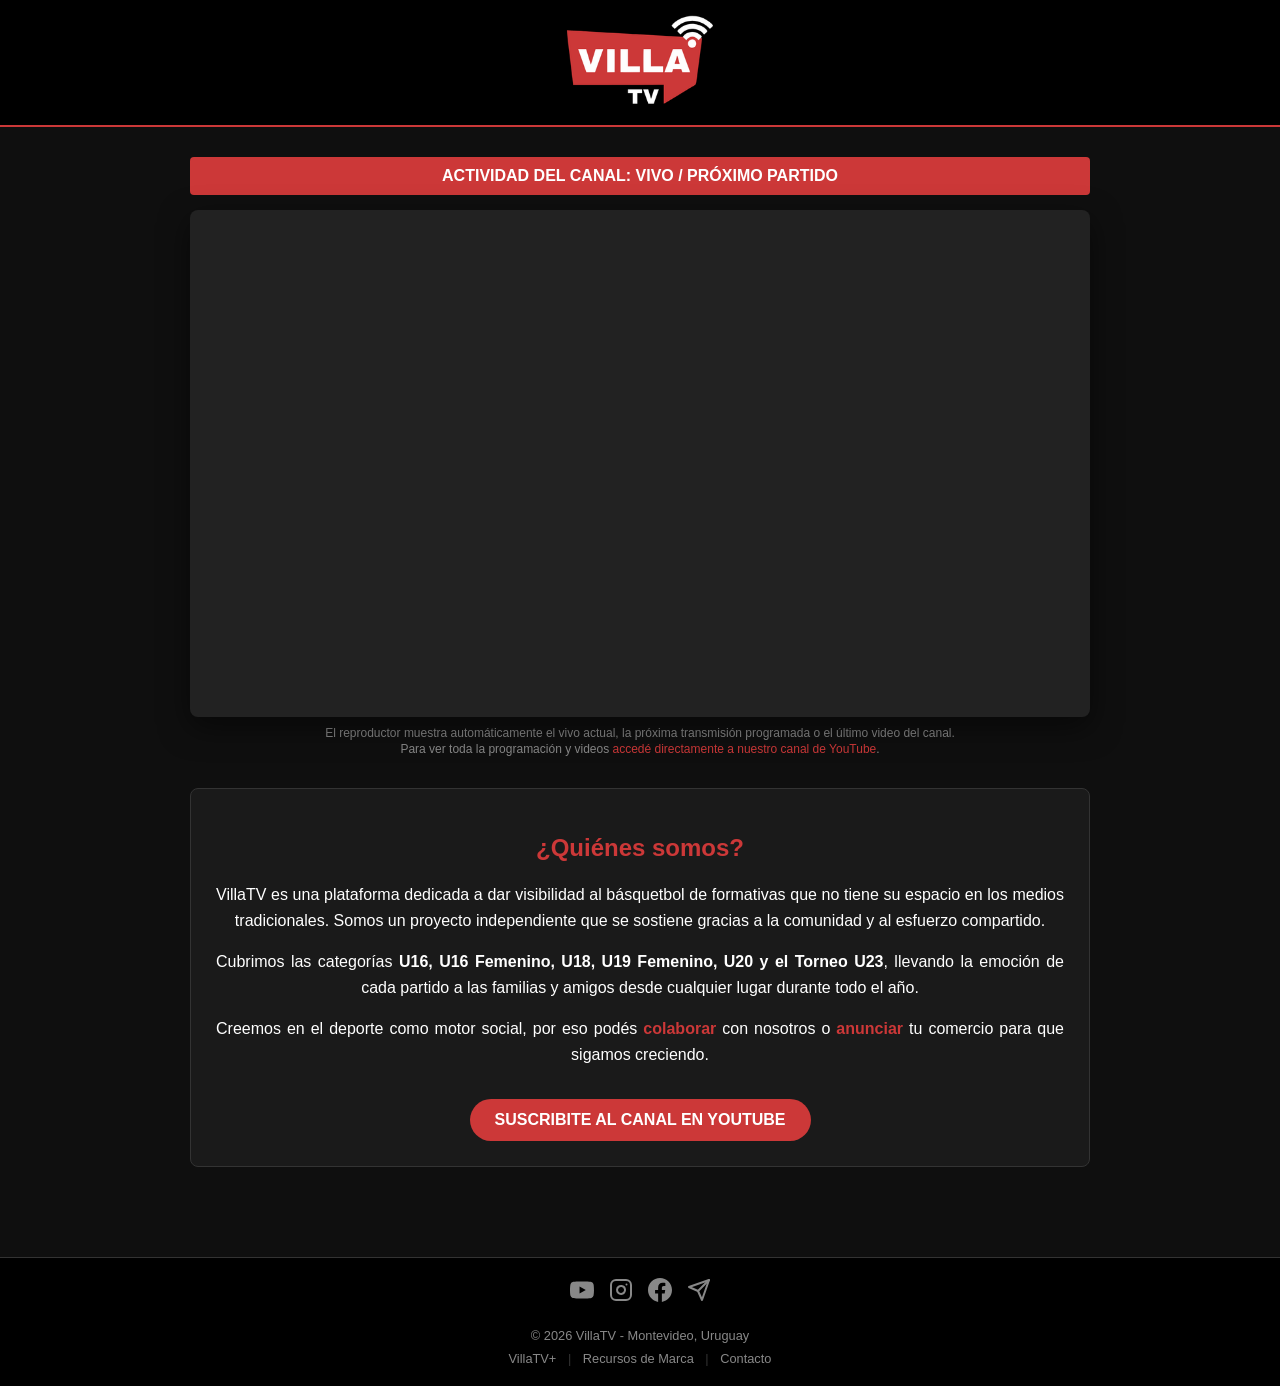
<file: index.html>
<!DOCTYPE html>
<html lang="es">
<head>
    <meta charset="UTF-8">
    <meta name="viewport" content="width=device-width, initial-scale=1.0">
    <title>VillaTV - Streaming del básquetbal de formativas de Uruguay</title>
    <link rel="apple-touch-icon" sizes="180x180" href="apple-touch-icon.png">
    <link rel="icon" type="image/png" sizes="32x32" href="favicon-32x32.png">
    <link rel="icon" type="image/png" sizes="16x16" href="favicon-16x16.png">
    <link rel="manifest" href="site.webmanifest">
    <link rel="stylesheet" href="estilo.css">
</head>
<body>

<nav>
    <img src="logo.png" alt="VillaTV" class="logo">
</nav>

<div class="main-container">
    <div class="status-bar">ACTIVIDAD DEL CANAL: VIVO / PRÓXIMO PARTIDO</div>
    
    <div class="video-wrapper">
        <iframe src="https://www.youtube.com/embed?listType=playlist&list=UUNHmjpi5-lOAWE1_jtBRt3Q"
                frameborder="0" 
                allow="accelerometer; autoplay; clipboard-write; encrypted-media; gyroscope; picture-in-picture" 
                allowfullscreen>
        </iframe>
    </div>

    <p class="video-caption">
        El reproductor muestra automáticamente el vivo actual, la próxima transmisión programada o el último video del canal.<br>
        Para ver toda la programación y videos <a href="https://www.youtube.com/@VillaTV_uy" target="_blank">accedé directamente a nuestro canal de YouTube</a>.
    </p>
    
    <div class="info-box">
        <h2>¿Quiénes somos?</h2>
        <p>VillaTV es una plataforma dedicada a dar visibilidad al básquetbol de formativas que no tiene su espacio en los medios tradicionales. Somos un proyecto independiente que se sostiene gracias a la comunidad y al esfuerzo compartido.</p>
        
        <p>Cubrimos las categorías <strong>U16, U16 Femenino, U18, U19 Femenino, U20 y el Torneo U23</strong>, llevando la emoción de cada partido a las familias y amigos desde cualquier lugar durante todo el año.</p>
        
        <p>Creemos en el deporte como motor social, por eso podés <a href="colabora">colaborar</a> con nosotros o <a href="anuncia">anunciar</a> tu comercio para que sigamos creciendo.</p>
        
        <a href="https://www.youtube.com/@VillaTV_uy" class="btn-sub" target="_blank">SUSCRIBITE AL CANAL EN YOUTUBE</a>
    </div>
</div>
<footer>
    <div class="footer-container">
        <div class="social-icons">
            <a href="https://www.youtube.com/@VillaTV_uy" target="_blank" aria-label="YouTube">
                <svg viewBox="0 0 24 24" fill="currentColor"><path d="M23.498 6.186a3.016 3.016 0 0 0-2.122-2.136C19.505 3.545 12 3.545 12 3.545s-7.505 0-9.377.505A3.017 3.017 0 0 0 .502 6.186C0 8.07 0 12 0 12s0 3.93.502 5.814a3.016 3.016 0 0 0 2.122 2.136c1.871.505 9.376.505 9.376.505s7.505 0 9.377-.505a3.015 3.015 0 0 0 2.122-2.136C24 15.93 24 12 24 12s0-3.93-.502-5.814zM9.545 15.568V8.432L15.818 12l-6.273 3.568z"/></svg>
            </a>
            <a href="https://instagram.com/VillaTV_uy" target="_blank" aria-label="Instagram">
                <svg viewBox="0 0 24 24" fill="none" stroke="currentColor" stroke-width="2" stroke-linecap="round" stroke-linejoin="round"><rect x="2" y="2" width="20" height="20" rx="5" ry="5"></rect><path d="M16 11.37A4 4 0 1 1 12.63 8 4 4 0 0 1 16 11.37z"></path><line x1="17.5" y1="6.5" x2="17.51" y2="6.5"></line></svg>
            </a>
            <a href="https://www.facebook.com/profile.php?id=61564655562749" target="_blank" aria-label="Facebook">
                <svg viewBox="0 0 24 24" fill="currentColor"><path d="M24 12.073c0-6.627-5.373-12-12-12s-12 5.373-12 12c0 5.99 4.388 10.954 10.125 11.854v-8.385H7.078v-3.47h3.047V9.43c0-3.007 1.792-4.669 4.533-4.669 1.312 0 2.686.235 2.686.235v2.953H15.83c-1.491 0-1.956.925-1.956 1.874v2.25h3.328l-.532 3.47h-2.796v8.385C19.612 23.027 24 18.062 24 12.073z"/></svg>
            </a>
            <a href="https://t.me/villatv_uy" target="_blank" aria-label="Telegram">
                <svg viewBox="0 0 24 24" fill="none" stroke="currentColor" stroke-width="2" stroke-linecap="round" stroke-linejoin="round"><line x1="22" y1="2" x2="11" y2="13"></line><polygon points="22 2 15 22 11 13 2 9 22 2"></polygon></svg>
            </a>
        </div>

            <p>© 2026 VillaTV - Montevideo, Uruguay</p>
            
        <div class="footer-links">
            <a href="plus">VillaTV+</a>
            <span class="separator">|</span>
            <a href="recursos">Recursos de Marca</a>
            <span class="separator">|</span>
            <a href="https://wa.me/59899232188" target="_blank">Contacto</a>
        </div>
    </div>
</footer>
</body>
</html>
</file>
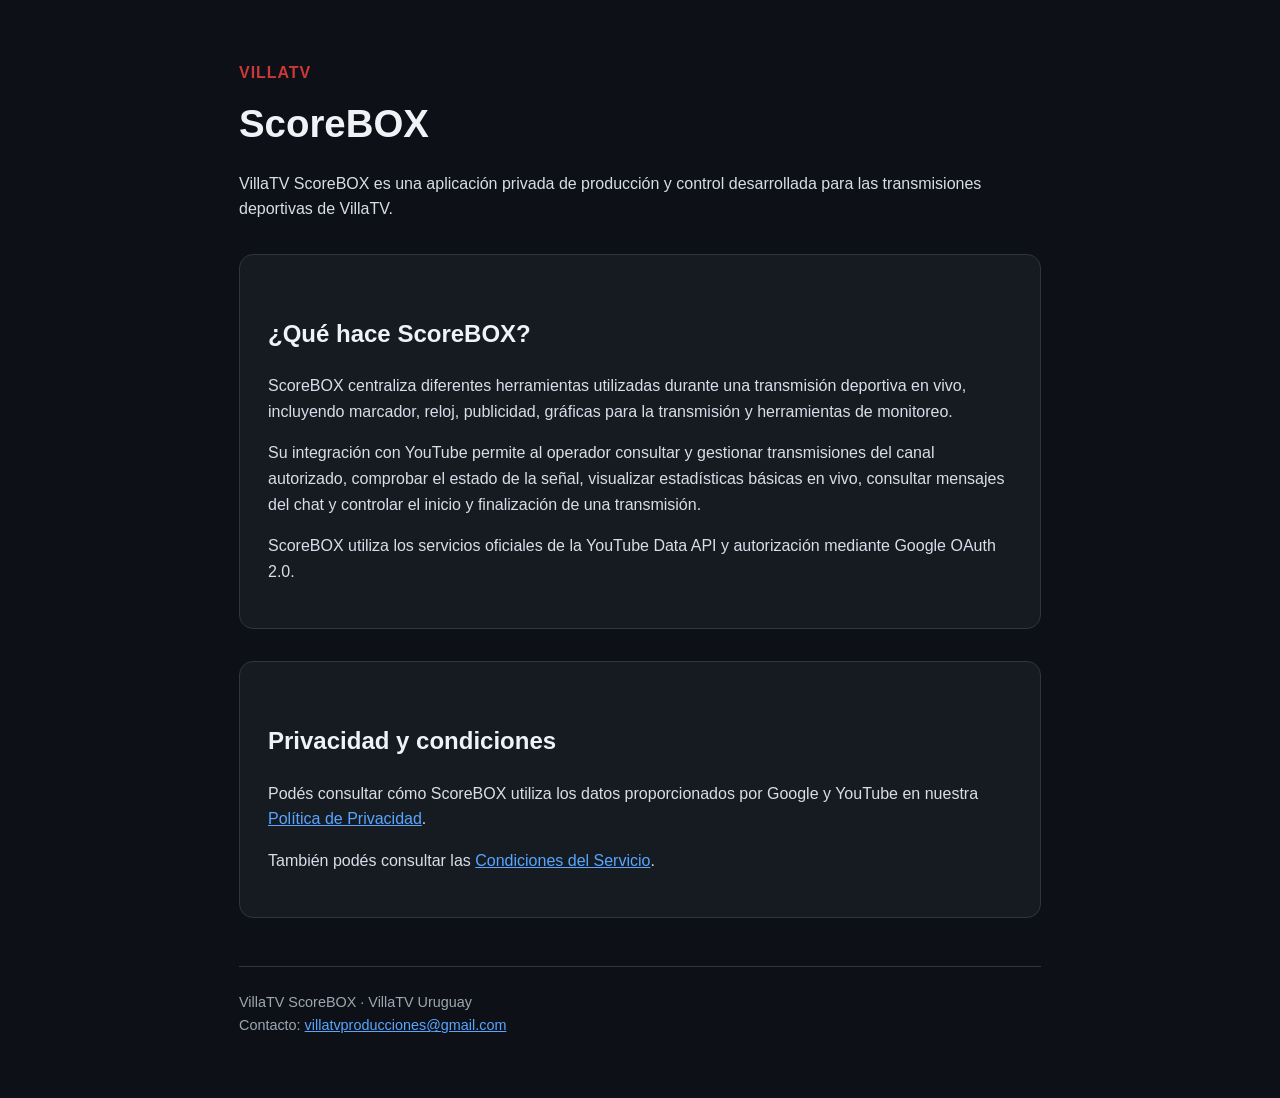
<file: scorebox/index.html>
<!DOCTYPE html>
<html lang="es">
<head>
  <meta charset="UTF-8">
  <meta name="viewport" content="width=device-width, initial-scale=1.0">
  <meta name="robots" content="noindex,nofollow">
  <title>VillaTV ScoreBOX</title>

  <style>
    :root {
      --bg: #0d1117;
      --panel: #161b22;
      --border: #30363d;
      --text: #f0f3f6;
      --muted: #9da7b3;
      --red: #cc3838;
      --link: #58a6ff;
    }

    * { box-sizing: border-box; }

    body {
      margin: 0;
      font-family: Arial, Helvetica, sans-serif;
      background: var(--bg);
      color: var(--text);
      line-height: 1.6;
    }

    main {
      max-width: 850px;
      margin: 0 auto;
      padding: 60px 24px;
    }

    .brand {
      color: var(--red);
      font-weight: 700;
      letter-spacing: .06em;
    }

    h1 {
      font-size: 2.4rem;
      margin: .2em 0;
    }

    h2 {
      margin-top: 2rem;
    }

    p, li {
      color: #d8dee9;
    }

    .card {
      margin-top: 32px;
      padding: 28px;
      background: var(--panel);
      border: 1px solid var(--border);
      border-radius: 14px;
    }

    a {
      color: var(--link);
    }

    footer {
      margin-top: 48px;
      padding-top: 24px;
      border-top: 1px solid var(--border);
      color: var(--muted);
      font-size: .9rem;
    }
  </style>
</head>

<body>
<main>

  <div class="brand">VILLATV</div>
  <h1>ScoreBOX</h1>

  <p>
    VillaTV ScoreBOX es una aplicación privada de producción y control
    desarrollada para las transmisiones deportivas de VillaTV.
  </p>

  <div class="card">
    <h2>¿Qué hace ScoreBOX?</h2>

    <p>
      ScoreBOX centraliza diferentes herramientas utilizadas durante una
      transmisión deportiva en vivo, incluyendo marcador, reloj, publicidad,
      gráficas para la transmisión y herramientas de monitoreo.
    </p>

    <p>
      Su integración con YouTube permite al operador consultar y gestionar
      transmisiones del canal autorizado, comprobar el estado de la señal,
      visualizar estadísticas básicas en vivo, consultar mensajes del chat y
      controlar el inicio y finalización de una transmisión.
    </p>

    <p>
      ScoreBOX utiliza los servicios oficiales de la YouTube Data API y
      autorización mediante Google OAuth 2.0.
    </p>
  </div>

  <div class="card">
    <h2>Privacidad y condiciones</h2>

    <p>
      Podés consultar cómo ScoreBOX utiliza los datos proporcionados por Google
      y YouTube en nuestra
      <a href="privacy.html">Política de Privacidad</a>.
    </p>

    <p>
      También podés consultar las
      <a href="terms.html">Condiciones del Servicio</a>.
    </p>
  </div>

  <footer>
    VillaTV ScoreBOX · VillaTV Uruguay<br>
    Contacto:
    <a href="mailto:villatvproducciones@gmail.com">
      villatvproducciones@gmail.com
    </a>
  </footer>

</main>
</body>
</html>
</file>
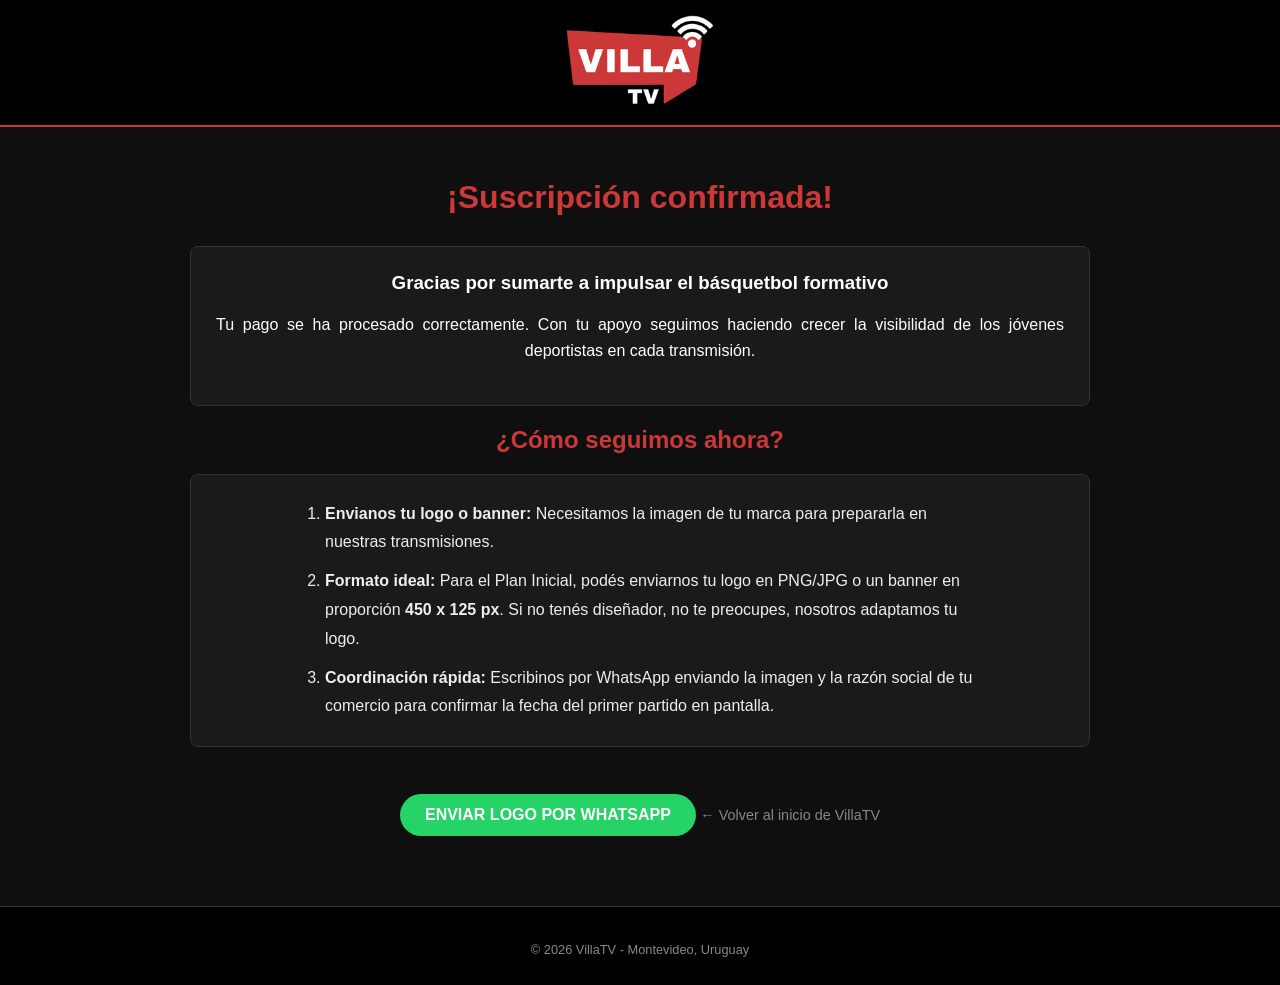
<file: anuncia-gracias.html>
<!DOCTYPE html>
<html lang="es">
<head>
    <meta charset="UTF-8">
    <meta name="viewport" content="width=device-width, initial-scale=1.0">
    <title>¡Gracias por tu apoyo! - VillaTV</title>
    <link rel="apple-touch-icon" sizes="180x180" href="apple-touch-icon.png">
    <link rel="icon" type="image/png" sizes="32x32" href="favicon-32x32.png">
    <link rel="icon" type="image/png" sizes="16x16" href="favicon-16x16.png">
    <link rel="manifest" href="site.webmanifest">
    <link rel="stylesheet" href="estilo.css">
</head>
<body>

<nav>
    <a href="https://villatv.uy/"><img src="logo.png" alt="VillaTV Logo" class="logo"></a>
</nav>

<div class="main-container">
    <h1>¡Suscripción confirmada!</h1>
    
    <div class="info-box">
        <h3 style="margin-top: 0; color: #fff;">Gracias por sumarte a impulsar el básquetbol formativo</h3>
        <p>Tu pago se ha procesado correctamente. Con tu apoyo seguimos haciendo crecer la visibilidad de los jóvenes deportistas en cada transmisión.</p>
    </div>

    <h2>¿Cómo seguimos ahora?</h2>
    <div class="info-box" style="margin-top: 10px;">
        <ol style="text-align: left; max-width: 650px; margin: 0 auto; line-height: 1.8; color: #eee; padding-left: 20px;">
            <li style="margin-bottom: 10px;">
                <strong>Envianos tu logo o banner:</strong> Necesitamos la imagen de tu marca para prepararla en nuestras transmisiones.
            </li>
            <li style="margin-bottom: 10px;">
                <strong>Formato ideal:</strong> Para el Plan Inicial, podés enviarnos tu logo en PNG/JPG o un banner en proporción <strong>450 x 125 px</strong>. Si no tenés diseñador, no te preocupes, nosotros adaptamos tu logo.
            </li>
            <li>
                <strong>Coordinación rápida:</strong> Escribinos por WhatsApp enviando la imagen y la razón social de tu comercio para confirmar la fecha del primer partido en pantalla.
            </li>
        </ol>
    </div>

    <a href="https://wa.me/59899232188?text=Hola%20Federico,%20acabo%20de%20suscribirme%20a%20un%20plan%20en%20VillaTV%20y%20te%20env%C3%ADo%20el%20logo%20de%20mi%20marca." class="btn-wsap" target="_blank">ENVIAR LOGO POR WHATSAPP</a>

    <a href="https://villatv.uy/" class="back-link">← Volver al inicio de VillaTV</a>
</div>

<footer>
    <div class="footer-container">
        <p>© 2026 VillaTV - Montevideo, Uruguay</p>
    </div>
</footer>

</body>
</html>
</file>
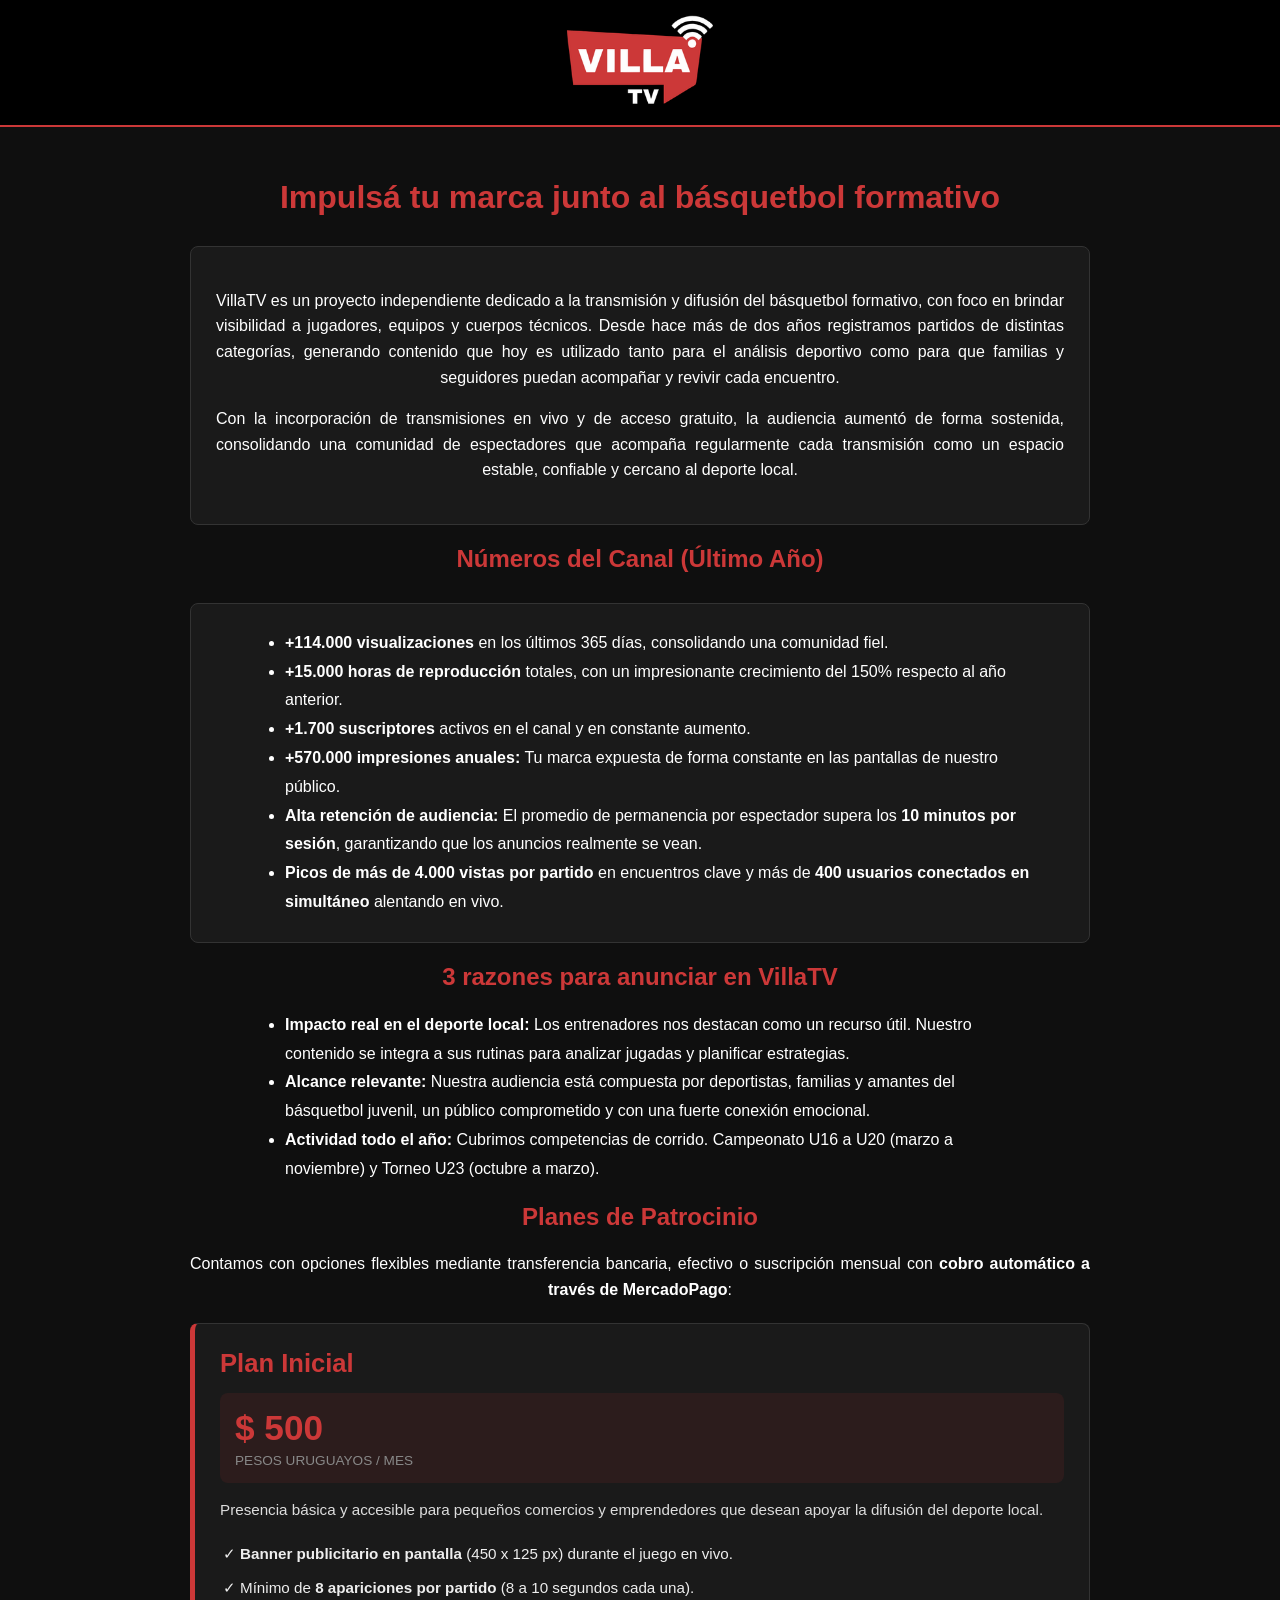
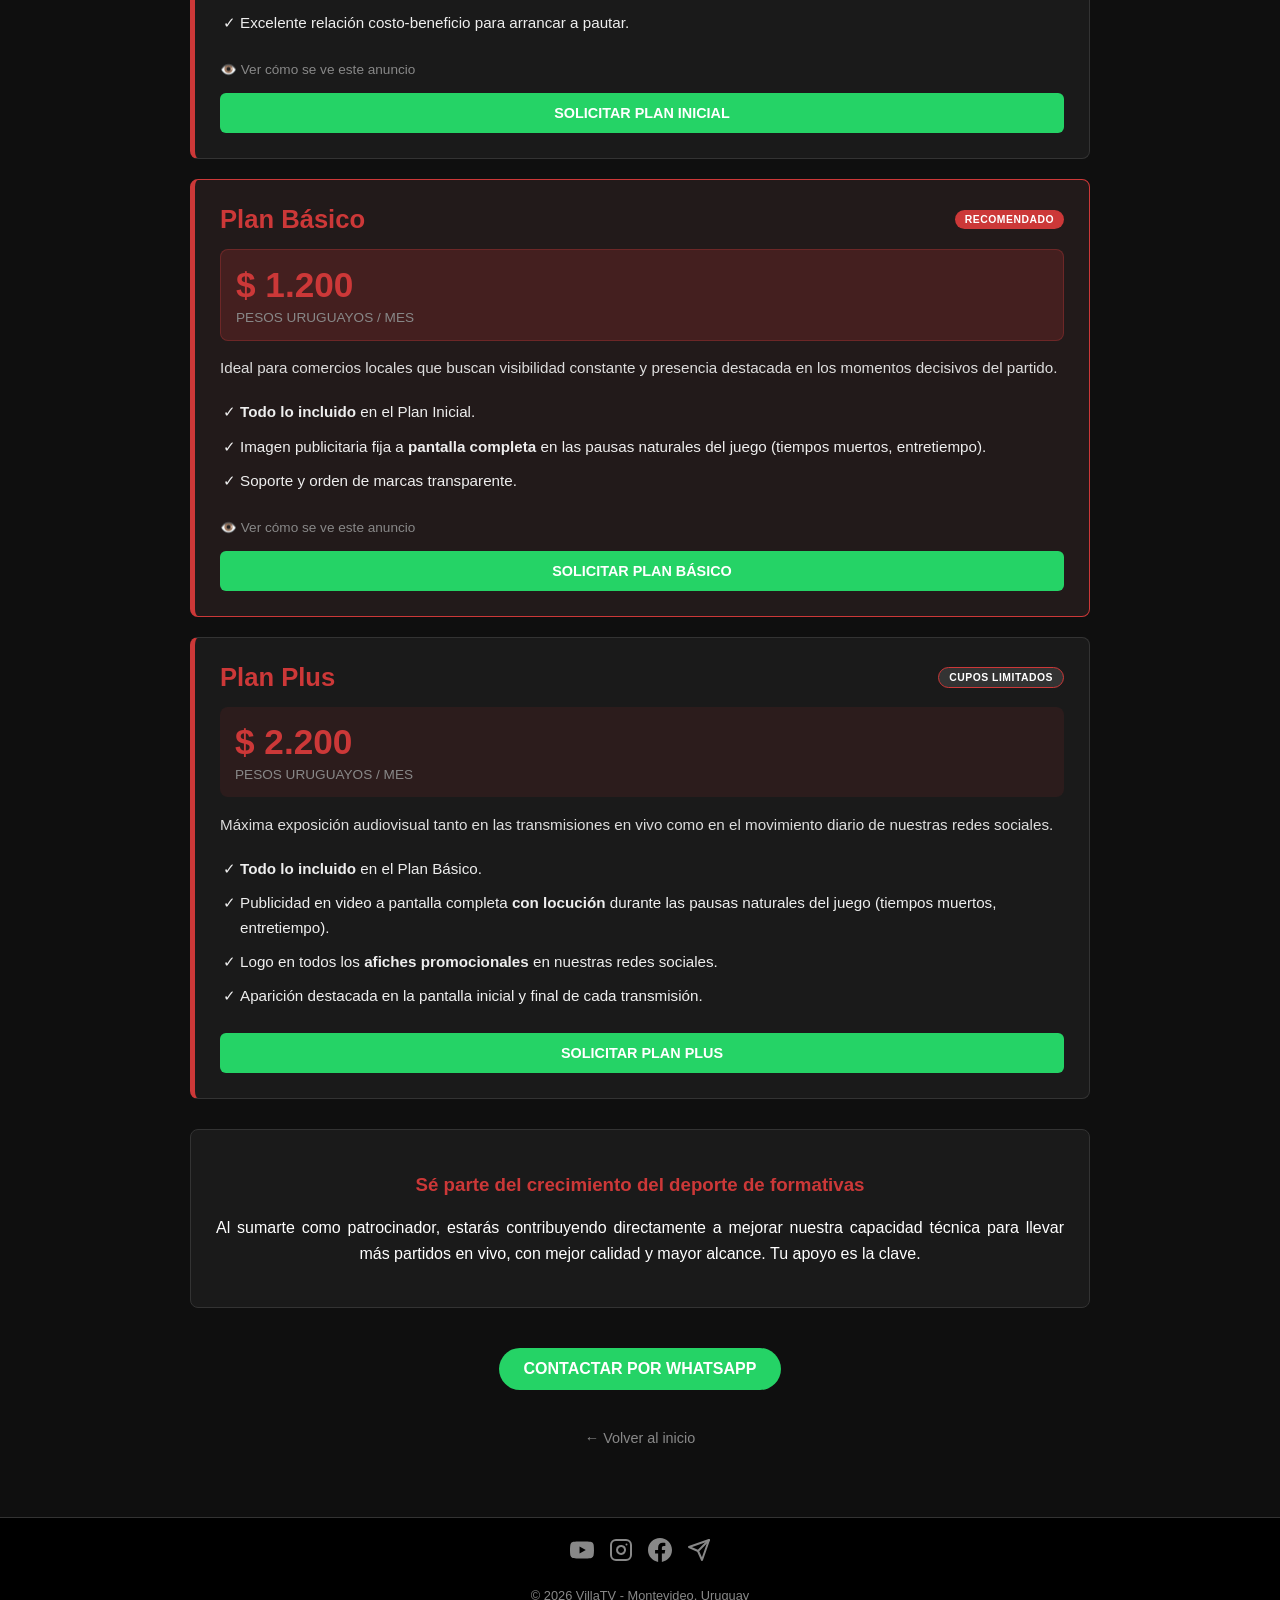
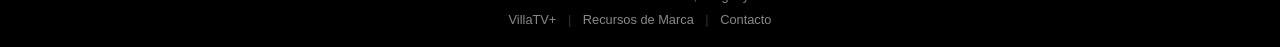
<file: anuncia.html>
<!DOCTYPE html>
<html lang="es">
<head>
    <meta charset="UTF-8">
    <meta name="viewport" content="width=device-width, initial-scale=1.0">
    <title>VillaTV - Anuncia tu marca en VillaTV</title>
    <link rel="apple-touch-icon" sizes="180x180" href="apple-touch-icon.png">
    <link rel="icon" type="image/png" sizes="32x32" href="favicon-32x32.png">
    <link rel="icon" type="image/png" sizes="16x16" href="favicon-16x16.png">
    <link rel="manifest" href="site.webmanifest">
    <link rel="stylesheet" href="estilo.css">
</head>
<body>

<nav>
    <a href="https://villatv.uy/"><img src="logo.png" alt="VillaTV Logo" class="logo"></a>
</nav>

<div class="main-container">
    <h1>Impulsá tu marca junto al básquetbol formativo</h1>
    
    <div class="info-box">
        <p>VillaTV es un proyecto independiente dedicado a la transmisión y difusión del básquetbol formativo, con foco en brindar visibilidad a jugadores, equipos y cuerpos técnicos. Desde hace más de dos años registramos partidos de distintas categorías, generando contenido que hoy es utilizado tanto para el análisis deportivo como para que familias y seguidores puedan acompañar y revivir cada encuentro.</p>
        <p>Con la incorporación de transmisiones en vivo y de acceso gratuito, la audiencia aumentó de forma sostenida, consolidando una comunidad de espectadores que acompaña regularmente cada transmisión como un espacio estable, confiable y cercano al deporte local.</p>
    </div>

    <h2>Números del Canal (Último Año)</h2>
    <div class="info-box">
        <ul class="info-list">
            <li><strong>+114.000 visualizaciones</strong> en los últimos 365 días, consolidando una comunidad fiel.</li>
            <li><strong>+15.000 horas de reproducción</strong> totales, con un impresionante crecimiento del 150% respecto al año anterior.</li>
            <li><strong>+1.700 suscriptores</strong> activos en el canal y en constante aumento.</li>
            <li><strong>+570.000 impresiones anuales:</strong> Tu marca expuesta de forma constante en las pantallas de nuestro público.</li>
            <li><strong>Alta retención de audiencia:</strong> El promedio de permanencia por espectador supera los <strong>10 minutos por sesión</strong>, garantizando que los anuncios realmente se vean.</li>
            <li><strong>Picos de más de 4.000 vistas por partido</strong> en encuentros clave y más de <strong>400 usuarios conectados en simultáneo</strong> alentando en vivo.</li>
        </ul>
    </div>

    <h2>3 razones para anunciar en VillaTV</h2>
    <ul class="info-list">
        <li><strong>Impacto real en el deporte local:</strong> Los entrenadores nos destacan como un recurso útil. Nuestro contenido se integra a sus rutinas para analizar jugadas y planificar estrategias.</li>
        <li><strong>Alcance relevante:</strong> Nuestra audiencia está compuesta por deportistas, familias y amantes del básquetbol juvenil, un público comprometido y con una fuerte conexión emocional.</li>
        <li><strong>Actividad todo el año:</strong> Cubrimos competencias de corrido. Campeonato U16 a U20 (marzo a noviembre) y Torneo U23 (octubre a marzo).</li>
    </ul>

    <h2>Planes de Patrocinio</h2>
    <p>Contamos con opciones flexibles mediante transferencia bancaria, efectivo o suscripción mensual con <strong>cobro automático a través de MercadoPago</strong>:</p>
    
    <div class="planes-grid">
        
        <!-- Plan Inicial -->
        <div class="plan-box">
            <div>
                <div class="plan-header">
                    <h3>Plan Inicial</h3>
                </div>
                
                <div class="price-box">
                    <span class="price-amount">$ 500</span>
                    <span class="price-period">PESOS URUGUAYOS / MES</span>
                </div>
                
                <p class="plan-desc">
                    Presencia básica y accesible para pequeños comercios y emprendedores que desean apoyar la difusión del deporte local.
                </p>
                
                <ul class="plan-features">
                    <li><strong>Banner publicitario en pantalla</strong> (450 x 125 px) durante el juego en vivo.</li>
                    <li>Mínimo de <strong>8 apariciones por partido</strong> (8 a 10 segundos cada una).</li>
                    <li>Excelente relación costo-beneficio para arrancar a pautar.</li>
                </ul>
                <details class="preview-details">
                    <summary class="btn-preview-link">👁️ Ver cómo se ve este anuncio</summary>
                    <div class="preview-img-wrapper">
                        <img src="anuncia-inicial.png" alt="Ejemplo de anuncio Plan Inicial" loading="lazy">
                    </div>
                </details>
            </div>
            <a href="https://wa.me/59899232188?text=Hola%20Federico,%20quiero%20consultar%20por%20el%20Plan%20Inicial%20para%20anunciar%20en%20VillaTV" target="_blank" class="btn-wsap">SOLICITAR PLAN INICIAL</a>
        </div>

        <!-- Plan Básico (Recomendado) -->
        <div class="plan-box featured">
            <div>
                <div class="plan-header">
                    <h3>Plan Básico</h3>
                    <span class="badge badge-featured">RECOMENDADO</span>
                </div>
                
                <div class="price-box">
                    <span class="price-amount">$ 1.200</span>
                    <span class="price-period">PESOS URUGUAYOS / MES</span>
                </div>
                
                <p class="plan-desc">
                    Ideal para comercios locales que buscan visibilidad constante y presencia destacada en los momentos decisivos del partido.
                </p>
                
                <ul class="plan-features">
                    <li><strong>Todo lo incluido</strong> en el Plan Inicial.</li>
                    <li>Imagen publicitaria fija a <strong>pantalla completa</strong> en las pausas naturales del juego (tiempos muertos, entretiempo).</li>
                    <li>Soporte y orden de marcas transparente.</li>
                </ul>
                <details class="preview-details">
                    <summary class="btn-preview-link">👁️ Ver cómo se ve este anuncio</summary>
                    <div class="preview-img-wrapper">
                        <img src="anuncia-basico.png" alt="Ejemplo de anuncio Plan Básico" loading="lazy">
                    </div>
                </details>
            </div>
            <a href="https://wa.me/59899232188?text=Hola%20Federico,%20quiero%20consultar%20por%20el%20Plan%20B%C3%A1sico%20para%20anunciar%20en%20VillaTV" target="_blank" class="btn-wsap">SOLICITAR PLAN BÁSICO</a>
        </div>

        <!-- Plan Plus -->
        <div class="plan-box">
            <div>
                <div class="plan-header">
                    <h3>Plan Plus</h3>
                    <span class="badge badge-outline">CUPOS LIMITADOS</span>
                </div>
                
                <div class="price-box">
                    <span class="price-amount">$ 2.200</span>
                    <span class="price-period">PESOS URUGUAYOS / MES</span>
                </div>
                
                <p class="plan-desc">
                    Máxima exposición audiovisual tanto en las transmisiones en vivo como en el movimiento diario de nuestras redes sociales.
                </p>
                
                <ul class="plan-features">
                    <li><strong>Todo lo incluido</strong> en el Plan Básico.</li>
                    <li>Publicidad en video a pantalla completa <strong>con locución</strong> durante las pausas naturales del juego (tiempos muertos, entretiempo).</li>
                    <li>Logo en todos los <strong>afiches promocionales</strong> en nuestras redes sociales.</li>
                    <li>Aparición destacada en la pantalla inicial y final de cada transmisión.</li>
                </ul>
            </div>
            <a href="https://wa.me/59899232188?text=Hola%20Federico,%20quiero%20consultar%20por%20el%20Plan%20Plus%20para%20anunciar%20en%20VillaTV" target="_blank" class="btn-wsap">SOLICITAR PLAN PLUS</a>
        </div>

    </div>

    <div class="info-box" style="margin-top: 30px;">
        <h3>Sé parte del crecimiento del deporte de formativas</h3>
        <p>Al sumarte como patrocinador, estarás contribuyendo directamente a mejorar nuestra capacidad técnica para llevar más partidos en vivo, con mejor calidad y mayor alcance. Tu apoyo es la clave.</p>
    </div>

    <a href="https://wa.me/59899232188" class="btn-wsap" target="_blank">CONTACTAR POR WHATSAPP</a>

    <div>
        <a href="https://villatv.uy/" class="back-link">← Volver al inicio</a>
    </div>
</div>

<footer>
    <div class="footer-container">
        <div class="social-icons">
            <a href="https://www.youtube.com/@VillaTV_uy" target="_blank" aria-label="YouTube">
                <svg viewBox="0 0 24 24" fill="currentColor"><path d="M23.498 6.186a3.016 3.016 0 0 0-2.122-2.136C19.505 3.545 12 3.545 12 3.545s-7.505 0-9.377.505A3.017 3.017 0 0 0 .502 6.186C0 8.07 0 12 0 12s0 3.93.502 5.814a3.016 3.016 0 0 0 2.122 2.136c1.871.505 9.376.505 9.376.505s7.505 0 9.377-.505a3.015 3.015 0 0 0 2.122-2.136C24 15.93 24 12 24 12s0-3.93-.502-5.814zM9.545 15.568V8.432L15.818 12l-6.273 3.568z"/></svg>
            </a>
            <a href="https://instagram.com/VillaTV_uy" target="_blank" aria-label="Instagram">
                <svg viewBox="0 0 24 24" fill="none" stroke="currentColor" stroke-width="2" stroke-linecap="round" stroke-linejoin="round"><rect x="2" y="2" width="20" height="20" rx="5" ry="5"></rect><path d="M16 11.37A4 4 0 1 1 12.63 8 4 4 0 0 1 16 11.37z"></path><line x1="17.5" y1="6.5" x2="17.51" y2="6.5"></line></svg>
            </a>
            <a href="https://www.facebook.com/profile.php?id=61564655562749" target="_blank" aria-label="Facebook">
                <svg viewBox="0 0 24 24" fill="currentColor"><path d="M24 12.073c0-6.627-5.373-12-12-12s-12 5.373-12 12c0 5.99 4.388 10.954 10.125 11.854v-8.385H7.078v-3.47h3.047V9.43c0-3.007 1.792-4.669 4.533-4.669 1.312 0 2.686.235 2.686.235v2.953H15.83c-1.491 0-1.956.925-1.956 1.874v2.25h3.328l-.532 3.47h-2.796v8.385C19.612 23.027 24 18.062 24 12.073z"/></svg>
            </a>
            <a href="https://t.me/villatv_uy" target="_blank" aria-label="Telegram">
                <svg viewBox="0 0 24 24" fill="none" stroke="currentColor" stroke-width="2" stroke-linecap="round" stroke-linejoin="round"><line x1="22" y1="2" x2="11" y2="13"></line><polygon points="22 2 15 22 11 13 2 9 22 2"></polygon></svg>
            </a>
        </div>

        <p>© 2026 VillaTV - Montevideo, Uruguay</p>
            
        <div class="footer-links">
            <a href="plus">VillaTV+</a>
            <span class="separator">|</span>
            <a href="recursos">Recursos de Marca</a>
            <span class="separator">|</span>
            <a href="https://wa.me/59899232188" target="_blank">Contacto</a>
        </div>
    </div>
</footer>

<script type="module" src="https://static.cloudflareinsights.com/beacon.min.js/v31edd6df95cf4e85bb4c19e7a9bdbcba1788362987495" integrity="sha512-iIg7k2xntmwu6/uSb5tpc/hySgZc4eoL31yB29W6tJFo2akwjPWcEqnCEdJvGexCL0KEQwVYv5BlowfhVz26hg==" data-cf-beacon='{"version":"2024.11.0","token":"e57ee575e8d04d009a350b4ab579cfea","r":1,"spa":2}' crossorigin="anonymous"></script>
</body>
</html>
</file>
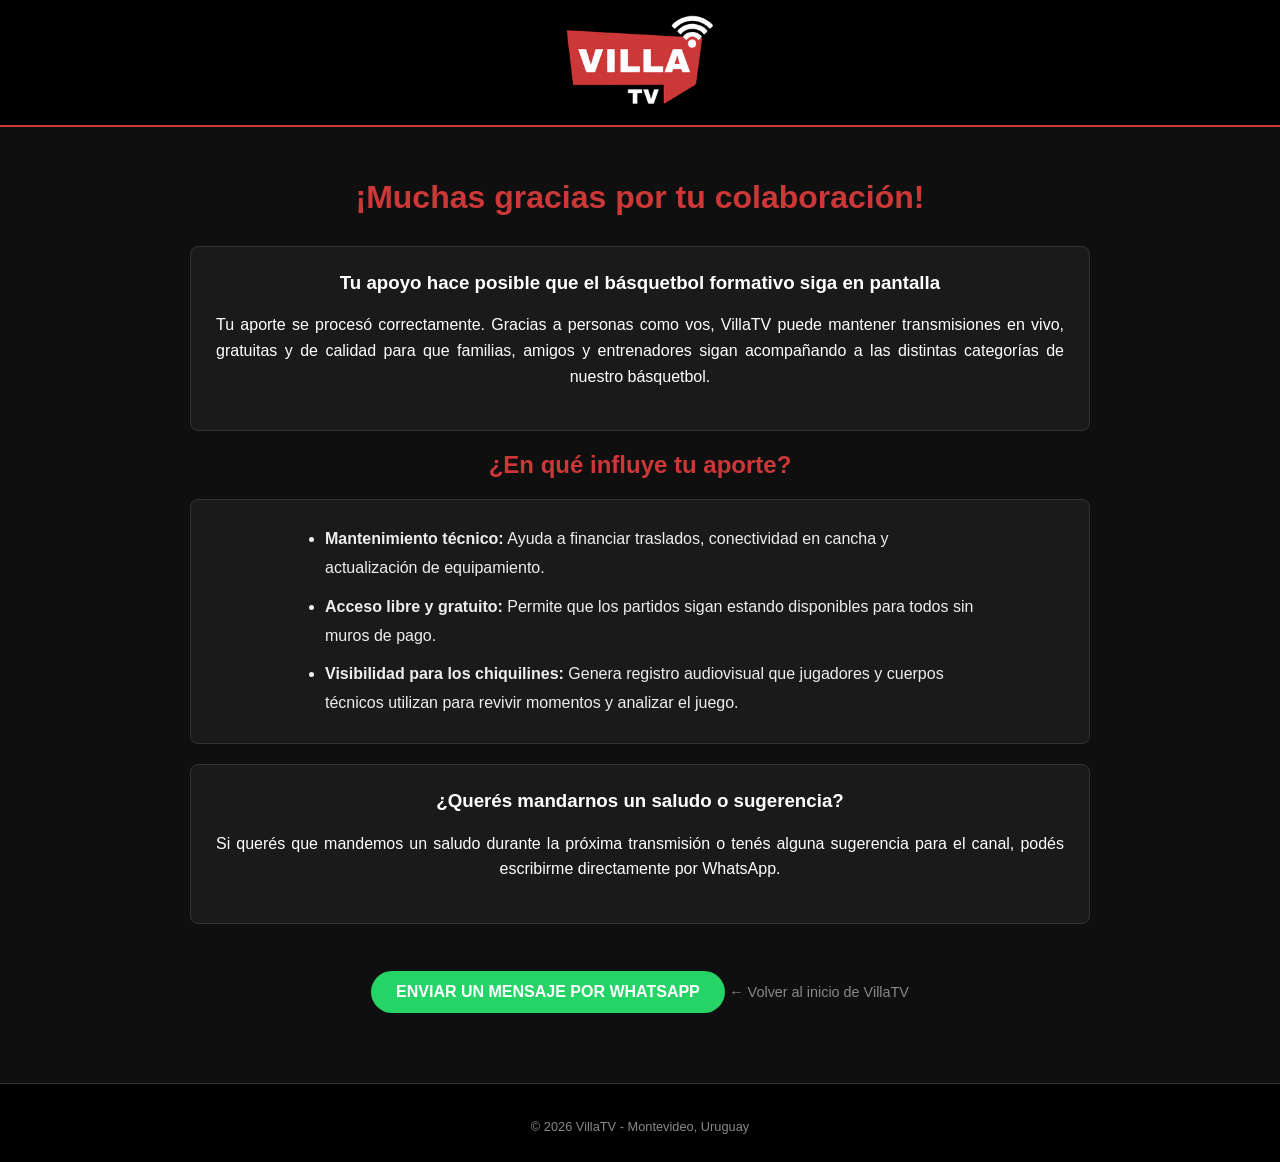
<file: colabora-gracias.html>
<!DOCTYPE html>
<html lang="es">
<head>
    <meta charset="UTF-8">
    <meta name="viewport" content="width=device-width, initial-scale=1.0">
    <title>¡Muchas gracias por colaborar! - VillaTV</title>
    <link rel="apple-touch-icon" sizes="180x180" href="apple-touch-icon.png">
    <link rel="icon" type="image/png" sizes="32x32" href="favicon-32x32.png">
    <link rel="icon" type="image/png" sizes="16x16" href="favicon-16x16.png">
    <link rel="manifest" href="site.webmanifest">
    <link rel="stylesheet" href="estilo.css">
</head>
<body>

<nav>
    <a href="https://villatv.uy/"><img src="logo.png" alt="VillaTV Logo" class="logo"></a>
</nav>

<div class="main-container">
    <h1>¡Muchas gracias por tu colaboración!</h1>
    
    <div class="info-box">
        <h3 style="margin-top: 0; color: #fff;">Tu apoyo hace posible que el básquetbol formativo siga en pantalla</h3>
        <p>Tu aporte se procesó correctamente. Gracias a personas como vos, VillaTV puede mantener transmisiones en vivo, gratuitas y de calidad para que familias, amigos y entrenadores sigan acompañando a las distintas categorías de nuestro básquetbol.</p>
    </div>

    <h2>¿En qué influye tu aporte?</h2>
    <div class="info-box" style="margin-top: 10px;">
        <ul style="text-align: left; max-width: 650px; margin: 0 auto; line-height: 1.8; color: #eee; padding-left: 20px;">
            <li style="margin-bottom: 10px;">
                <strong>Mantenimiento técnico:</strong> Ayuda a financiar traslados, conectividad en cancha y actualización de equipamiento.
            </li>
            <li style="margin-bottom: 10px;">
                <strong>Acceso libre y gratuito:</strong> Permite que los partidos sigan estando disponibles para todos sin muros de pago.
            </li>
            <li>
                <strong>Visibilidad para los chiquilines:</strong> Genera registro audiovisual que jugadores y cuerpos técnicos utilizan para revivir momentos y analizar el juego.
            </li>
        </ul>
    </div>

    <div class="info-box" style="margin-top: 20px;">
        <h3 style="margin-top: 0; color: #fff;">¿Querés mandarnos un saludo o sugerencia?</h3>
        <p>Si querés que mandemos un saludo durante la próxima transmisión o tenés alguna sugerencia para el canal, podés escribirme directamente por WhatsApp.</p>
    </div>

    <a href="https://wa.me/59899232188?text=Hola%20Federico,%20acabo%20de%20hacer%20un%20aporte%20para%20colaborar%20con%20VillaTV." class="btn-wsap" target="_blank">ENVIAR UN MENSAJE POR WHATSAPP</a>

    <a href="https://villatv.uy/" class="back-link">← Volver al inicio de VillaTV</a>
</div>

<footer>
    <div class="footer-container">
        <p>© 2026 VillaTV - Montevideo, Uruguay</p>
    </div>
</footer>

</body>
</html>
</file>
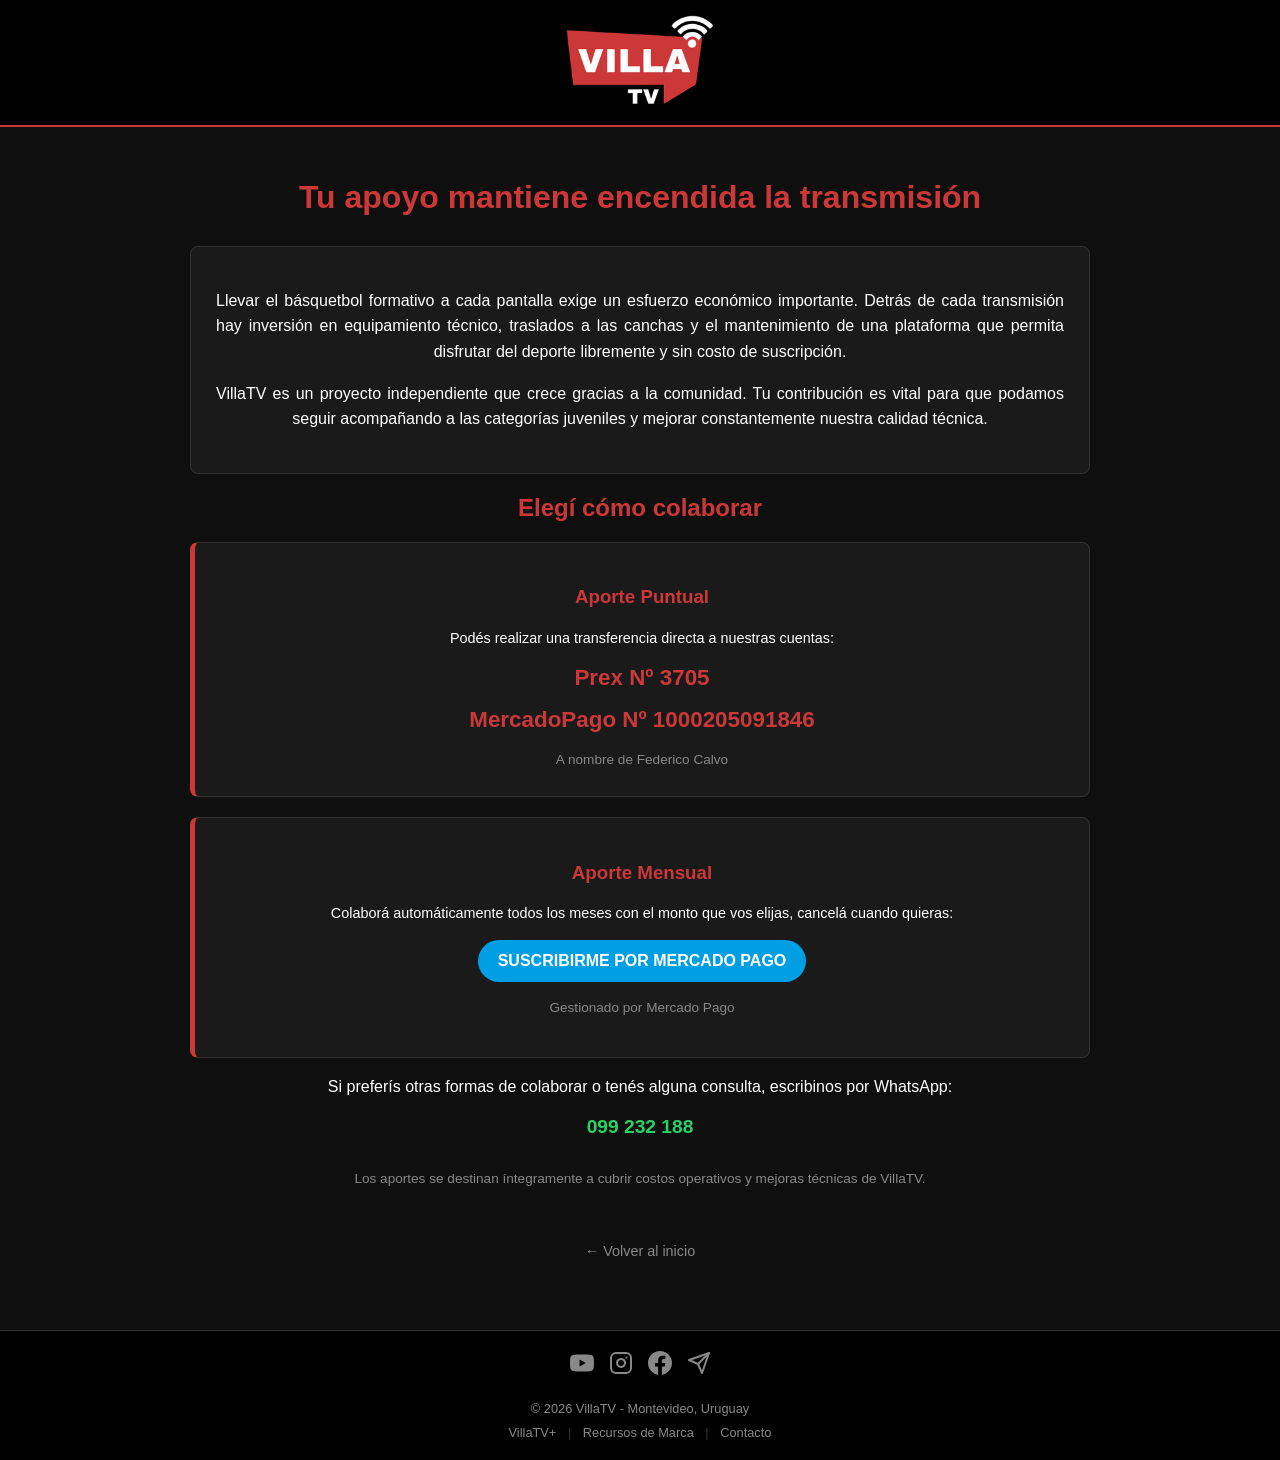
<file: colabora.html>
<!DOCTYPE html>
<html lang="es">
<head>
    <meta charset="UTF-8">
    <meta name="viewport" content="width=device-width, initial-scale=1.0">
    <title>VillaTV - Colabora con el proyecto</title>
    <link rel="apple-touch-icon" sizes="180x180" href="apple-touch-icon.png">
    <link rel="icon" type="image/png" sizes="32x32" href="favicon-32x32.png">
    <link rel="icon" type="image/png" sizes="16x16" href="favicon-16x16.png">
    <link rel="manifest" href="site.webmanifest">
    <link rel="stylesheet" href="estilo.css">
</head>
<body>

<nav>
    <a href="https://villatv.uy/"><img src="logo.png" alt="VillaTV" class="logo"></a>
</nav>

<div class="main-container">
    <h1>Tu apoyo mantiene encendida la transmisión</h1>
    
    <div class="info-box">
        <p>Llevar el básquetbol formativo a cada pantalla exige un esfuerzo económico importante. Detrás de cada transmisión hay inversión en equipamiento técnico, traslados a las canchas y el mantenimiento de una plataforma que permita disfrutar del deporte libremente y sin costo de suscripción.</p>
        
        <p>VillaTV es un proyecto independiente que crece gracias a la comunidad. Tu contribución es vital para que podamos seguir acompañando a las categorías juveniles y mejorar constantemente nuestra calidad técnica.</p>
    </div>

    <h2>Elegí cómo colaborar</h2>
    
    <div class="payment-grid">
        <div class="account-box">
            <div>
                <h3>Aporte Puntual</h3>
                <p style="text-align: center; text-align-last: center; font-size: 0.9em;">Podés realizar una transferencia directa a nuestras cuentas:</p>
                <span class="account-number">Prex Nº 3705</span></p>
                <span class="account-number">MercadoPago Nº 1000205091846</span></p>
            </div>
            <p style="text-align: center; text-align-last: center; font-size: 0.85em; color: #888; margin: 0;">A nombre de Federico Calvo</p>
        </div>

        <div class="account-box">
            <div>
                <h3>Aporte Mensual</h3>
                <p style="text-align: center; text-align-last: center; font-size: 0.9em;">Colaborá automáticamente todos los meses con el monto que vos elijas, cancelá cuando quieras:</p>
                <a href="https://www.mercadopago.com.uy/subscriptions/checkout?preapproval_plan_id=76642b2da09841dbaf5e41dfc7247986" class="btn-mp" target="_blank">
                    SUSCRIBIRME POR MERCADO PAGO
                </a>
            </div>
            <p style="text-align: center; text-align-last: center; font-size: 0.85em; color: #888; margin-top: 15px;">Gestionado por Mercado Pago</p>
        </div>
    </div>

    <div class="contact-box">
        <p style="text-align: center; text-align-last: center;">Si preferís otras formas de colaborar o tenés alguna consulta, escribinos por WhatsApp:</p>
        <a href="https://wa.me/59899232188" style="color: #25d366; font-weight: bold; text-decoration: none; font-size: 1.2em;">
            099 232 188
        </a>
    </div>

    <p style="font-size: 0.85em; color: #888; margin-top: 30px; text-align: center; text-align-last: center;">
        Los aportes se destinan íntegramente a cubrir costos operativos y mejoras técnicas de VillaTV.
    </p>

    <a href="https://villatv.uy/" class="back-link">← Volver al inicio</a>
</div>
<footer>
    <div class="footer-container">
        <div class="social-icons">
            <a href="https://www.youtube.com/@VillaTV_uy" target="_blank" aria-label="YouTube">
                <svg viewBox="0 0 24 24" fill="currentColor"><path d="M23.498 6.186a3.016 3.016 0 0 0-2.122-2.136C19.505 3.545 12 3.545 12 3.545s-7.505 0-9.377.505A3.017 3.017 0 0 0 .502 6.186C0 8.07 0 12 0 12s0 3.93.502 5.814a3.016 3.016 0 0 0 2.122 2.136c1.871.505 9.376.505 9.376.505s7.505 0 9.377-.505a3.015 3.015 0 0 0 2.122-2.136C24 15.93 24 12 24 12s0-3.93-.502-5.814zM9.545 15.568V8.432L15.818 12l-6.273 3.568z"/></svg>
            </a>
            <a href="https://instagram.com/VillaTV_uy" target="_blank" aria-label="Instagram">
                <svg viewBox="0 0 24 24" fill="none" stroke="currentColor" stroke-width="2" stroke-linecap="round" stroke-linejoin="round"><rect x="2" y="2" width="20" height="20" rx="5" ry="5"></rect><path d="M16 11.37A4 4 0 1 1 12.63 8 4 4 0 0 1 16 11.37z"></path><line x1="17.5" y1="6.5" x2="17.51" y2="6.5"></line></svg>
            </a>
            <a href="https://www.facebook.com/profile.php?id=61564655562749" target="_blank" aria-label="Facebook">
                <svg viewBox="0 0 24 24" fill="currentColor"><path d="M24 12.073c0-6.627-5.373-12-12-12s-12 5.373-12 12c0 5.99 4.388 10.954 10.125 11.854v-8.385H7.078v-3.47h3.047V9.43c0-3.007 1.792-4.669 4.533-4.669 1.312 0 2.686.235 2.686.235v2.953H15.83c-1.491 0-1.956.925-1.956 1.874v2.25h3.328l-.532 3.47h-2.796v8.385C19.612 23.027 24 18.062 24 12.073z"/></svg>
            </a>
            <a href="https://t.me/villatv_uy" target="_blank" aria-label="Telegram">
                <svg viewBox="0 0 24 24" fill="none" stroke="currentColor" stroke-width="2" stroke-linecap="round" stroke-linejoin="round"><line x1="22" y1="2" x2="11" y2="13"></line><polygon points="22 2 15 22 11 13 2 9 22 2"></polygon></svg>
            </a>
        </div>

            <p>© 2026 VillaTV - Montevideo, Uruguay</p>
            
        <div class="footer-links">
            <a href="plus">VillaTV+</a>
            <span class="separator">|</span>
            <a href="recursos">Recursos de Marca</a>
            <span class="separator">|</span>
            <a href="https://wa.me/59899232188" target="_blank">Contacto</a>
        </div>
    </div>
</footer>
</body>
</html>
</file>
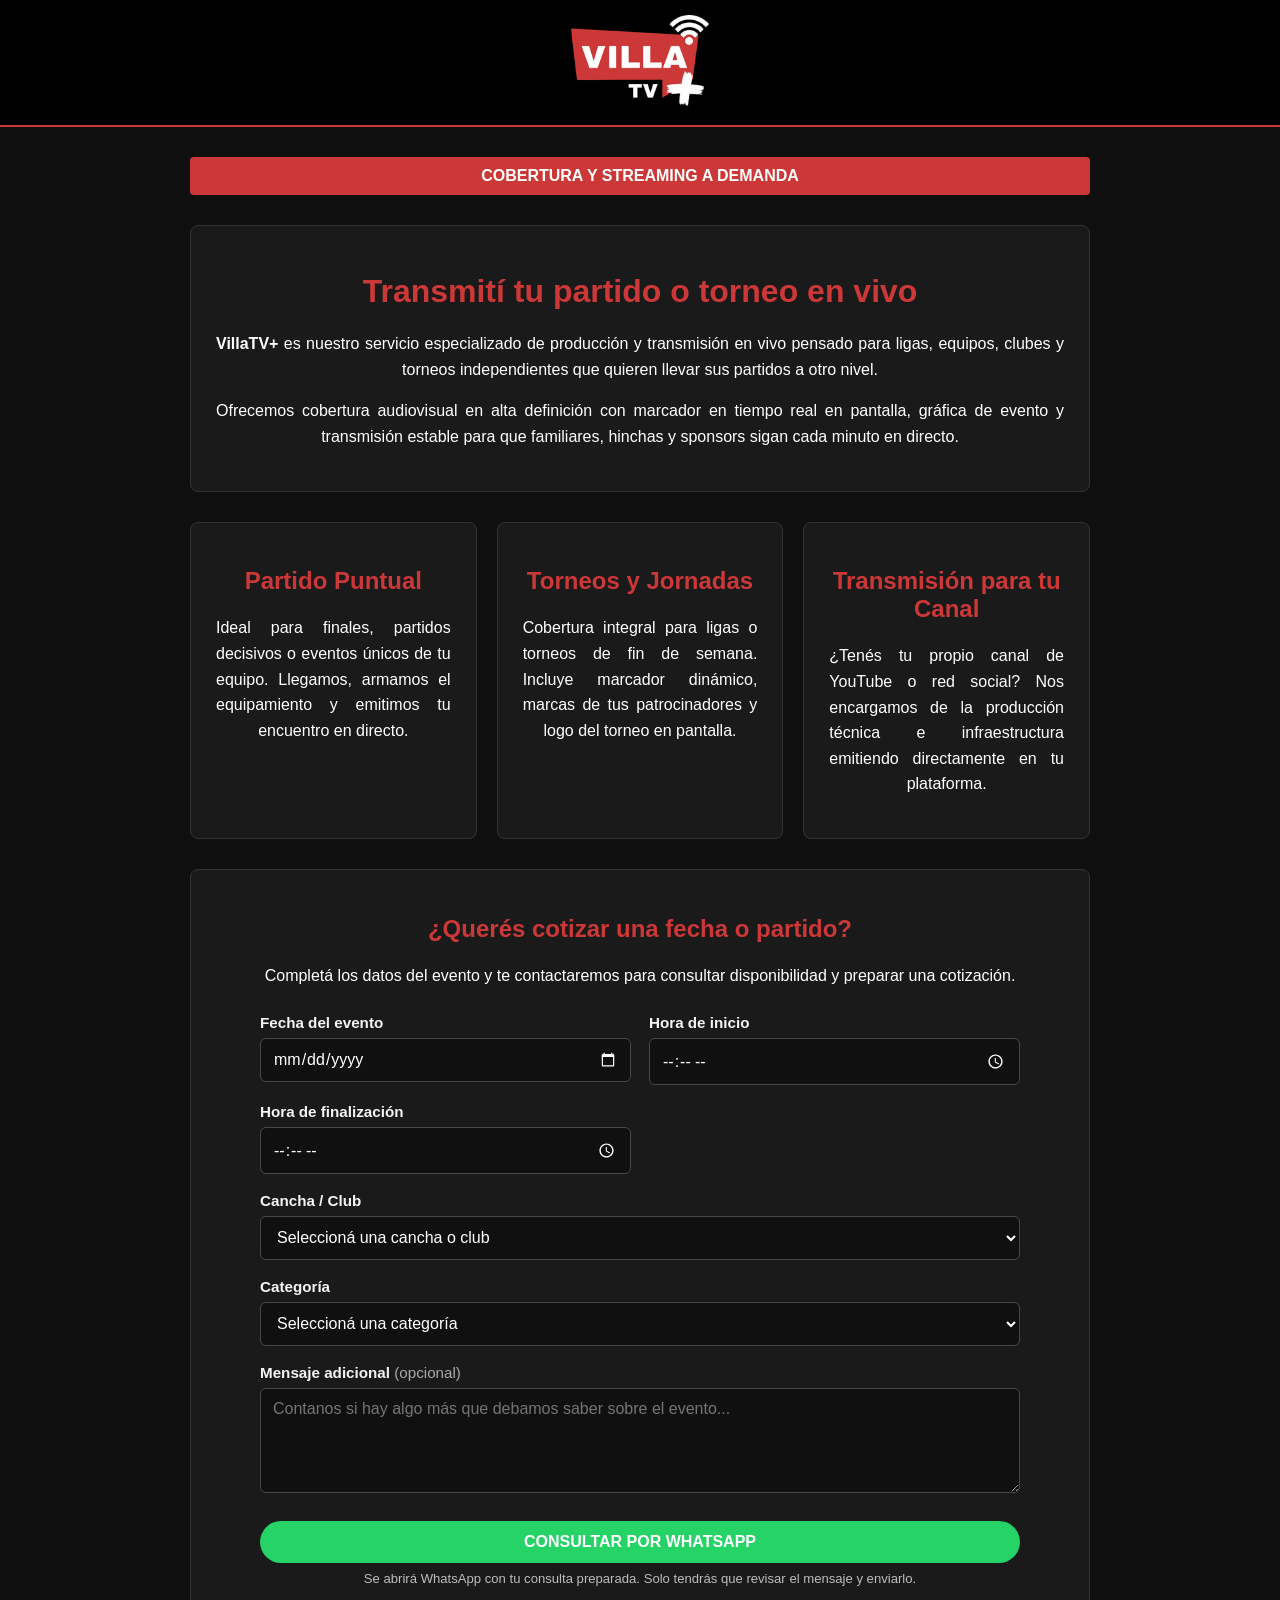
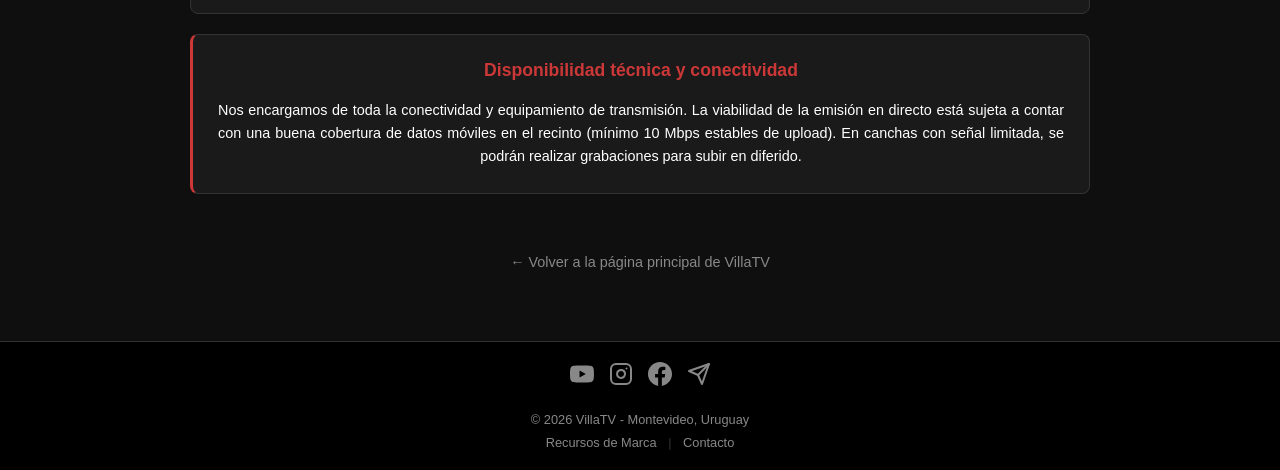
<file: plus.html>
<!DOCTYPE html>
<html lang="es">
<head>
    <meta charset="UTF-8">
    <meta name="viewport" content="width=device-width, initial-scale=1.0">
    
    <!-- Meta etiquetas SEO principales -->
    <title>VillaTV+ | Servicio de Streaming y Transmisión de Partidos en Vivo</title>
    <meta name="description" content="Contratá el servicio de streaming en vivo para tus partidos, ligas y torneos deportivos en Uruguay. Producción de video HD, marcador en pantalla y transmisión profesional.">
    <meta name="keywords" content="VillaTV+, streaming de partidos, transmision en vivo uruguay, streaming basquetbol, produccion de eventos deportivos, transmitir torneo amateur, montevideo">
    <meta name="robots" content="index, follow">
    <link rel="canonical" href="https://villatv.uy/plus">

    <!-- Open Graph / Redes Sociales y WhatsApp -->
    <meta property="og:type" content="website">
    <meta property="og:url" content="https://villatv.uy/plus">
    <meta property="og:title" content="VillaTV+ | Cobertura y Streaming de Partidos a Demanda">
    <meta property="og:description" content="Transmitimos en vivo tu partido o torneo con marcador dinámico y gráfica profesional. Hacé que tu evento se vea desde cualquier lugar.">
    <meta property="og:image" content="https://villatv.uy/plus.png">

    <!-- Favicons -->
    <link rel="apple-touch-icon" sizes="180x180" href="apple-touch-icon.png">
    <link rel="icon" type="image/png" sizes="32x32" href="favicon-32x32.png">
    <link rel="icon" type="image/png" sizes="16x16" href="favicon-16x16.png">
    <link rel="manifest" href="site.webmanifest">
    
    <!-- Estilo existente -->
    <link rel="stylesheet" href="estilo.css">

    <!-- Schema.org estructurado para Google -->
    <script type="application/ld+json">
    {
      "@context": "https://schema.org",
      "@type": "Service",
      "name": "VillaTV+ Streaming Deportivo",
      "provider": {
        "@type": "Organization",
        "name": "VillaTV",
        "url": "https://villatv.uy"
      },
      "serviceType": "Transmisión en vivo y producción de eventos deportivos",
      "areaServed": {
        "@type": "Country",
        "name": "Uruguay"
      },
      "description": "Servicio de cobertura en vivo para partidos puntuales, finales y torneos deportivos con marcador en vivo y gráfica personalizada."
    }
    </script>
</head>
<body>

<nav>
    <a href="/"><img src="plus.png" alt="VillaTV+" class="logo"></a>
</nav>

<div class="main-container">
    <div class="status-bar">COBERTURA Y STREAMING A DEMANDA</div>
    
    <div class="info-box">
        <h1>Transmití tu partido o torneo en vivo</h1>
        <p><strong>VillaTV+</strong> es nuestro servicio especializado de producción y transmisión en vivo pensado para ligas, equipos, clubes y torneos independientes que quieren llevar sus partidos a otro nivel.</p>
        
        <p>Ofrecemos cobertura audiovisual en alta definición con marcador en tiempo real en pantalla, gráfica de evento y transmisión estable para que familiares, hinchas y sponsors sigan cada minuto en directo.</p>
    </div>

    <!-- Grilla con las modalidades del servicio -->
    <div class="resource-grid">
        <div class="resource-card">
            <h2>Partido Puntual</h2>
            <p>Ideal para finales, partidos decisivos o eventos únicos de tu equipo. Llegamos, armamos el equipamiento y emitimos tu encuentro en directo.</p>
        </div>

        <div class="resource-card">
            <h2>Torneos y Jornadas</h2>
            <p>Cobertura integral para ligas o torneos de fin de semana. Incluye marcador dinámico, marcas de tus patrocinadores y logo del torneo en pantalla.</p>
        </div>

        <div class="resource-card">
            <h2>Transmisión para tu Canal</h2>
            <p>¿Tenés tu propio canal de YouTube o red social? Nos encargamos de la producción técnica e infraestructura emitiendo directamente en tu plataforma.</p>
        </div>
    </div>

    <div class="info-box quote-box" style="margin-top: 30px;">
        <h2>¿Querés cotizar una fecha o partido?</h2>
        <p>Completá los datos del evento y te contactaremos para consultar disponibilidad y preparar una cotización.</p>

        <form id="quoteForm" class="quote-form">
            <div class="quote-grid">
                <div class="quote-field">
                    <label for="eventDate">Fecha del evento</label>
                    <input type="date" id="eventDate" name="eventDate" required>
                </div>

                <div class="quote-field">
                    <label for="startTime">Hora de inicio</label>
                    <input type="time" id="startTime" name="startTime" required>
                </div>

                <div class="quote-field">
                    <label for="endTime">Hora de finalización</label>
                    <input type="time" id="endTime" name="endTime" required>
                </div>

                <div class="quote-field quote-field-full">
                    <label for="venue">Cancha / Club</label>
                    <select id="venue" name="venue" required>
                        <option value="">Seleccioná una cancha o club</option>
                        <option>25 de Agosto</option>
                        <option>Aguada</option>
                        <option>Albatros</option>
                        <option>Atenas</option>
                        <option>Auriblanco</option>
                        <option>Biguá</option>
                        <option>Bohemios</option>
                        <option>Capitol</option>
                        <option>Capurro</option>
                        <option>Colón</option>
                        <option>Cordón</option>
                        <option>Defensor Sporting</option>
                        <option>Defensores de Maroñas</option>
                        <option>Deportivo Paysandú</option>
                        <option>Goes</option>
                        <option>Hebraica Macabi</option>
                        <option>Juventud</option>
                        <option>Lagomar</option>
                        <option>Larrañaga</option>
                        <option>Larre Borges</option>
                        <option>Layva</option>
                        <option>Malvín</option>
                        <option>Marne</option>
                        <option>Miramar</option>
                        <option>Montevideo BBC</option>
                        <option>Nacional</option>
                        <option>Náutico</option>
                        <option>Olimpia</option>
                        <option>Olivol Mundial</option>
                        <option>Peñarol</option>
                        <option>Reducto</option>
                        <option>San Telmo Rápido Sport</option>
                        <option>Sayago</option>
                        <option>Stockolmo</option>
                        <option>Tabaré</option>
                        <option>Trouville</option>
                        <option>Unión Atlética</option>
                        <option>Urunday Universitario</option>
                        <option>Urupan</option>
                        <option>Verdirrojo</option>
                        <option>Welcome</option>
                        <option>Yale</option>
                        <option value="Otro">Otro</option>
                    </select>
                </div>

                <div class="quote-field quote-field-full" id="venueOtherWrap" hidden>
                    <label for="venueOther">Especificar cancha o lugar</label>
                    <input type="text" id="venueOther" name="venueOther" placeholder="Nombre del club, gimnasio o dirección">
                </div>

                <div class="quote-field quote-field-full">
                    <label for="category">Categoría</label>
                    <select id="category" name="category" required>
                        <option value="">Seleccioná una categoría</option>
                        <option>U16</option>
                        <option>U16 Femenino</option>
                        <option>U18</option>
                        <option>U19 Femenino</option>
                        <option>U20</option>
                        <option>Amateur</option>
                        <option value="Otra">Otra</option>
                    </select>
                </div>

                <div class="quote-field quote-field-full" id="categoryOtherWrap" hidden>
                    <label for="categoryOther">Especificar categoría</label>
                    <input type="text" id="categoryOther" name="categoryOther" placeholder="Indicá la categoría o disciplina">
                </div>

                <div class="quote-field quote-field-full">
                    <label for="extraMessage">Mensaje adicional <span class="quote-optional">(opcional)</span></label>
                    <textarea id="extraMessage" name="extraMessage" rows="4" placeholder="Contanos si hay algo más que debamos saber sobre el evento..."></textarea>
                </div>
            </div>

            <button type="submit" class="btn-wsap quote-submit">CONSULTAR POR WHATSAPP</button>
            <p class="quote-note">Se abrirá WhatsApp con tu consulta preparada. Solo tendrás que revisar el mensaje y enviarlo.</p>
        </form>
    </div>

    <style>
        .quote-form {
            max-width: 760px;
            margin: 26px auto 0;
            text-align: left;
        }
        .quote-grid {
            display: grid;
            grid-template-columns: repeat(2, minmax(0, 1fr));
            gap: 18px;
        }
        .quote-field { min-width: 0; }
        .quote-field-full { grid-column: 1 / -1; }
        .quote-field label {
            display: block;
            margin-bottom: 7px;
            color: #f5f5f5;
            font-weight: 600;
            font-size: .95em;
        }
        .quote-field input,
        .quote-field select,
        .quote-field textarea {
            box-sizing: border-box;
            width: 100%;
            min-height: 44px;
            padding: 11px 12px;
            border: 1px solid #484848;
            border-radius: 6px;
            background: #101010;
            color: #fff;
            font: inherit;
            color-scheme: dark;
        }
        .quote-field textarea { min-height: 105px; resize: vertical; }
        .quote-field input:focus,
        .quote-field select:focus,
        .quote-field textarea:focus {
            outline: 2px solid var(--rojo-villa, #CC3838);
            outline-offset: 1px;
            border-color: var(--rojo-villa, #CC3838);
        }
        .quote-field small,
        .quote-note {
            display: block;
            margin-top: 6px;
            color: #bdbdbd;
            font-size: .82em;
            line-height: 1.45;
        }
        .quote-optional { color: #aaa; font-weight: 400; }
        .quote-submit {
            display: block;
            width: 100%;
            margin-top: 24px;
            border: 0;
            cursor: pointer;
            font: inherit;
            font-weight: 700;
        }
        .quote-note { text-align: center; margin-bottom: 0; }
        @media (max-width: 600px) {
            .quote-grid { grid-template-columns: 1fr; gap: 15px; }
            .quote-field-full { grid-column: auto; }
            .quote-form { margin-top: 20px; }
        }
    </style>

    <script>
    (() => {
        const form = document.getElementById('quoteForm');
        if (!form) return;

        const startInput = document.getElementById('startTime');
        const endInput = document.getElementById('endTime');
        const venueSelect = document.getElementById('venue');
        const venueOtherWrap = document.getElementById('venueOtherWrap');
        const venueOther = document.getElementById('venueOther');
        const categorySelect = document.getElementById('category');
        const categoryOtherWrap = document.getElementById('categoryOtherWrap');
        const categoryOther = document.getElementById('categoryOther');

        // Evita seleccionar una fecha anterior al día actual.
        const today = new Date();
        const localToday = new Date(today.getTime() - today.getTimezoneOffset() * 60000)
            .toISOString().split('T')[0];
        document.getElementById('eventDate').min = localToday;

        startInput.addEventListener('change', () => {
            if (!startInput.value) return;
            const [hours, minutes] = startInput.value.split(':').map(Number);
            const end = (hours * 60 + minutes + 120) % (24 * 60);
            const endHours = String(Math.floor(end / 60)).padStart(2, '0');
            const endMinutes = String(end % 60).padStart(2, '0');
            endInput.value = `${endHours}:${endMinutes}`;
        });

        venueSelect.addEventListener('change', () => {
            const isOther = venueSelect.value === 'Otro';
            venueOtherWrap.hidden = !isOther;
            venueOther.required = isOther;
            if (!isOther) venueOther.value = '';
        });

        categorySelect.addEventListener('change', () => {
            const isOther = categorySelect.value === 'Otra';
            categoryOtherWrap.hidden = !isOther;
            categoryOther.required = isOther;
            if (!isOther) categoryOther.value = '';
        });

        form.addEventListener('submit', (event) => {
            event.preventDefault();
            if (!form.reportValidity()) return;

            const date = document.getElementById('eventDate').value;
            const [year, month, day] = date.split('-');
            const formattedDate = `${day}/${month}/${year}`;
            const venue = venueSelect.value === 'Otro' ? venueOther.value.trim() : venueSelect.value;
            const category = categorySelect.value === 'Otra' ? categoryOther.value.trim() : categorySelect.value;
            const extra = document.getElementById('extraMessage').value.trim();

            const lines = [
                '¡Hola! Quiero consultar por una cotización de VillaTV+.',
                '',
                `📅 Fecha: ${formattedDate}`,
                `🕒 Horario: ${startInput.value} a ${endInput.value}`,
                `🏟️ Cancha / Club: ${venue}`,
                `🏀 Categoría: ${category}`
            ];
            if (extra) lines.push('', `📝 Información adicional: ${extra}`);
            lines.push('', 'Quedo atento/a. ¡Gracias!');

            const whatsappUrl = 'https://wa.me/59899232188?text=' + encodeURIComponent(lines.join('\n'));
            window.open(whatsappUrl, '_blank', 'noopener,noreferrer');
        });
    })();
    </script>

    <div class="info-box" style="margin-top: 20px; border-left: 3px solid var(--rojo-villa);">
        <h3 style="margin-top: 0; font-size: 1.1em;">Disponibilidad técnica y conectividad</h3>
        <p style="font-size: 0.9em; margin-bottom: 0;">
            Nos encargamos de toda la conectividad y equipamiento de transmisión. La viabilidad de la emisión en directo está sujeta a contar con una buena cobertura de datos móviles en el recinto (mínimo 10 Mbps estables de upload). En canchas con señal limitada, se podrán realizar grabaciones para subir en diferido.
        </p>
    </div>

    <a href="/" class="back-link">← Volver a la página principal de VillaTV</a>
</div>

<footer>
    <div class="footer-container">
        <div class="social-icons">
            <a href="https://www.youtube.com/@VillaTV_uy" target="_blank" aria-label="YouTube">
                <svg viewBox="0 0 24 24" fill="currentColor"><path d="M23.498 6.186a3.016 3.016 0 0 0-2.122-2.136C19.505 3.545 12 3.545 12 3.545s-7.505 0-9.377.505A3.017 3.017 0 0 0 .502 6.186C0 8.07 0 12 0 12s0 3.93.502 5.814a3.016 3.016 0 0 0 2.122 2.136c1.871.505 9.376.505 9.376.505s7.505 0 9.377-.505a3.015 3.015 0 0 0 2.122-2.136C24 15.93 24 12 24 12s0-3.93-.502-5.814zM9.545 15.568V8.432L15.818 12l-6.273 3.568z"/></svg>
            </a>
            <a href="https://instagram.com/VillaTV_uy" target="_blank" aria-label="Instagram">
                <svg viewBox="0 0 24 24" fill="none" stroke="currentColor" stroke-width="2" stroke-linecap="round" stroke-linejoin="round"><rect x="2" y="2" width="20" height="20" rx="5" ry="5"></rect><path d="M16 11.37A4 4 0 1 1 12.63 8 4 4 0 0 1 16 11.37z"></path><line x1="17.5" y1="6.5" x2="17.51" y2="6.5"></line></svg>
            </a>
            <a href="https://www.facebook.com/profile.php?id=61564655562749" target="_blank" aria-label="Facebook">
                <svg viewBox="0 0 24 24" fill="currentColor"><path d="M24 12.073c0-6.627-5.373-12-12-12s-12 5.373-12 12c0 5.99 4.388 10.954 10.125 11.854v-8.385H7.078v-3.47h3.047V9.43c0-3.007 1.792-4.669 4.533-4.669 1.312 0 2.686.235 2.686.235v2.953H15.83c-1.491 0-1.956.925-1.956 1.874v2.25h3.328l-.532 3.47h-2.796v8.385C19.612 23.027 24 18.062 24 12.073z"/></svg>
            </a>
            <a href="https://t.me/villatv_uy" target="_blank" aria-label="Telegram">
                <svg viewBox="0 0 24 24" fill="none" stroke="currentColor" stroke-width="2" stroke-linecap="round" stroke-linejoin="round"><line x1="22" y1="2" x2="11" y2="13"></line><polygon points="22 2 15 22 11 13 2 9 22 2"></polygon></svg>
            </a>
        </div>

        <p>© 2026 VillaTV - Montevideo, Uruguay</p>
            
        <div class="footer-links">
            <a href="recursos">Recursos de Marca</a>
            <span class="separator">|</span>
            <a href="https://wa.me/59899232188" target="_blank">Contacto</a>
        </div>
    </div>
</footer>

</body>
</html>
</file>
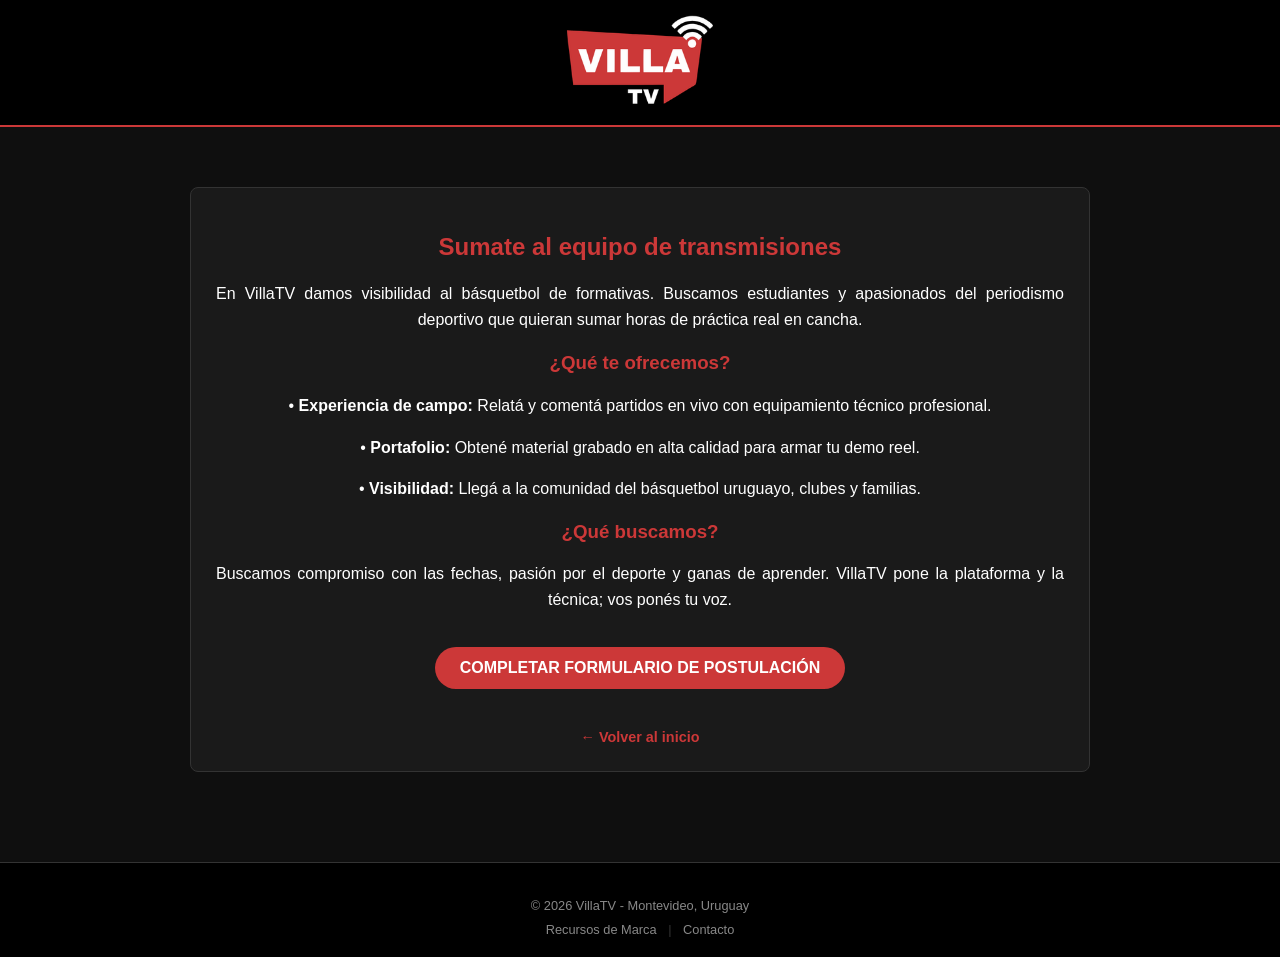
<file: sumate.html>
<!DOCTYPE html>
<html lang="es">
<head>
    <meta charset="UTF-8">
    <meta name="viewport" content="width=device-width, initial-scale=1.0">
    <title>Sumate al Equipo - VillaTV</title>
    <link rel="apple-touch-icon" sizes="180x180" href="apple-touch-icon.png">
    <link rel="icon" type="image/png" sizes="32x32" href="favicon-32x32.png">
    <link rel="icon" type="image/png" sizes="16x16" href="favicon-16x16.png">
    <link rel="manifest" href="site.webmanifest">
    <link rel="stylesheet" href="estilo.css">
</head>
<body>

<nav>
    <a href="/"><img src="logo.png" alt="VillaTV" class="logo"></a>
</nav>

<div class="main-container">
    <div class="info-box">
        <h2>Sumate al equipo de transmisiones</h2>
        <p>En VillaTV damos visibilidad al básquetbol de formativas. Buscamos estudiantes y apasionados del periodismo deportivo que quieran sumar horas de práctica real en cancha.</p>
        
        <div style="text-align: left; margin: 20px 0;">
            <h3>¿Qué te ofrecemos?</h3>
            <p>• <strong>Experiencia de campo:</strong> Relatá y comentá partidos en vivo con equipamiento técnico profesional.</p>
            <p>• <strong>Portafolio:</strong> Obtené material grabado en alta calidad para armar tu demo reel.</p>
            <p>• <strong>Visibilidad:</strong> Llegá a la comunidad del básquetbol uruguayo, clubes y familias.</p>
            
            <h3>¿Qué buscamos?</h3>
            <p>Buscamos compromiso con las fechas, pasión por el deporte y ganas de aprender. VillaTV pone la plataforma y la técnica; vos ponés tu voz.</p>
        </div>

        <!-- Opción 1: Botón directo al Google Form -->
        <a href="https://docs.google.com/forms/d/e/1FAIpQLSeWUDzHMVHcTzwfItonKVJGN8Ti5yQ_aU49lcpvL0U3zgizbA/viewform?usp=publish-editor" target="_blank" class="btn-sub">COMPLETAR FORMULARIO DE POSTULACIÓN</a>

        <!-- Opción 2: Si preferís incrustar el formulario dentro de la web, podés reemplazar el botón por este iframe:
        <iframe src="TU_LINK_DE_GOOGLE_FORM_EMBED" width="100%" height="800" frameborder="0" marginheight="0" marginwidth="0">Cargando…</iframe>
        -->
        
        <br>
        <a href="/" class="back-link">← Volver al inicio</a>
    </div>
</div>

<footer>
    <div class="footer-container">
        <p>© 2026 VillaTV - Montevideo, Uruguay</p>
        <div class="footer-links">
            <a href="recursos">Recursos de Marca</a>
            <span class="separator">|</span>
            <a href="https://wa.me/59899232188" target="_blank">Contacto</a>
        </div>
    </div>
</footer>

</body>
</html>
</file>
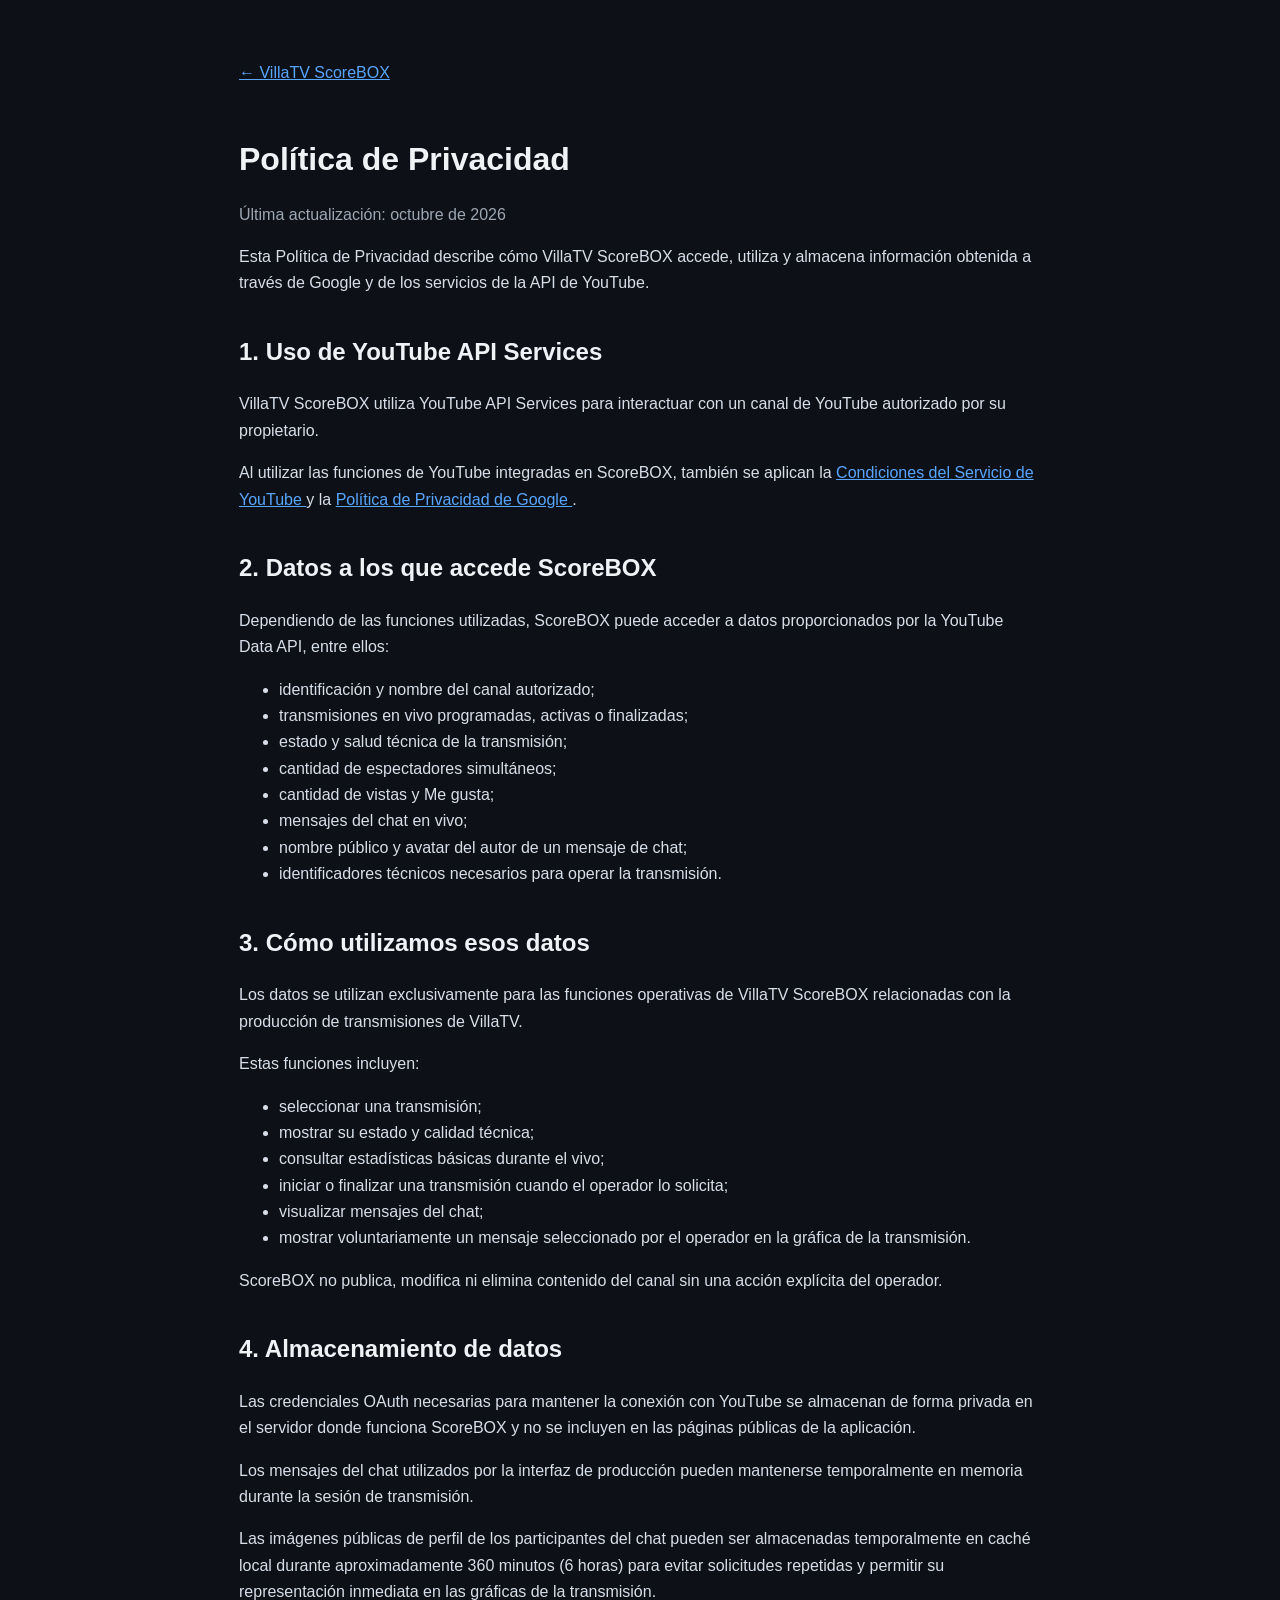
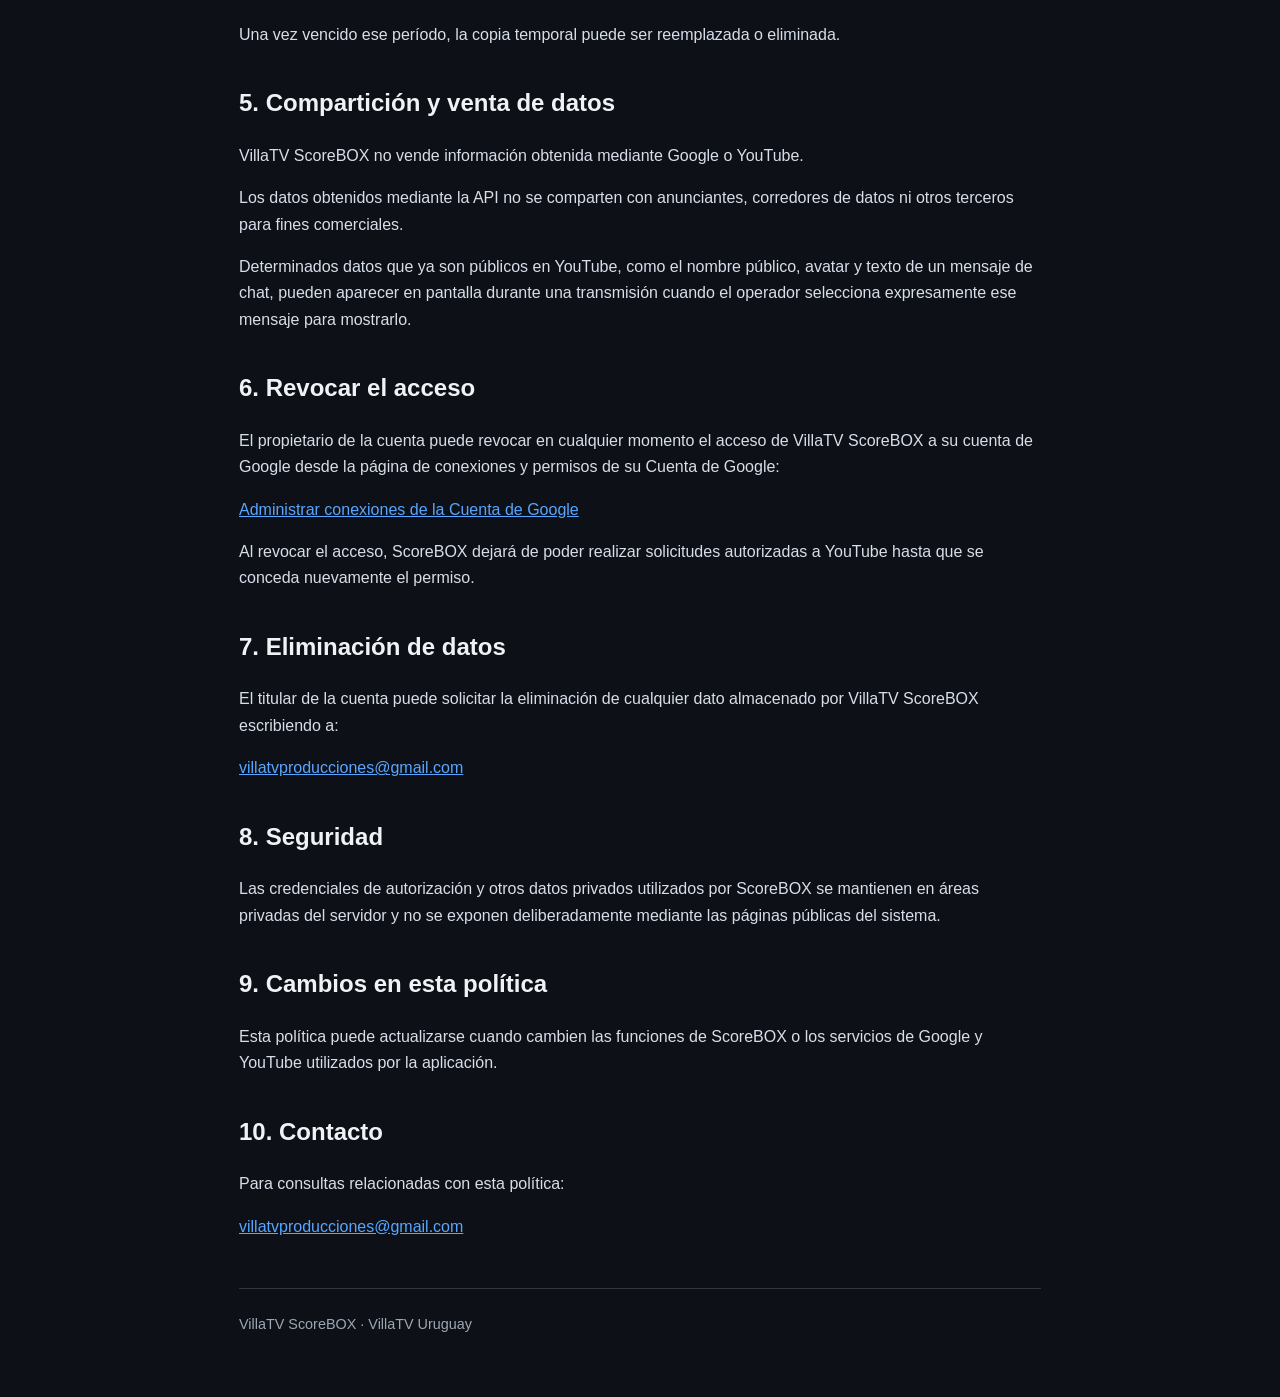
<file: scorebox/privacy.html>
<!DOCTYPE html>
<html lang="es">
<head>
  <meta charset="UTF-8">
  <meta name="viewport" content="width=device-width, initial-scale=1.0">
  <meta name="robots" content="noindex,nofollow">
  <title>Política de Privacidad - VillaTV ScoreBOX</title>

  <style>
    :root {
      --bg: #0d1117;
      --panel: #161b22;
      --border: #30363d;
      --text: #f0f3f6;
      --muted: #9da7b3;
      --link: #58a6ff;
      --red: #cc3838;
    }

    * { box-sizing: border-box; }

    body {
      margin: 0;
      font-family: Arial, Helvetica, sans-serif;
      background: var(--bg);
      color: var(--text);
      line-height: 1.65;
    }

    main {
      max-width: 850px;
      margin: 0 auto;
      padding: 60px 24px;
    }

    h1 { margin-bottom: .2em; }
    h2 { margin-top: 2.2rem; }

    p, li { color: #d8dee9; }

    a { color: var(--link); }

    .muted {
      color: var(--muted);
    }

    .back {
      display: inline-block;
      margin-bottom: 25px;
    }

    footer {
      margin-top: 48px;
      padding-top: 24px;
      border-top: 1px solid var(--border);
      color: var(--muted);
      font-size: .9rem;
    }
  </style>
</head>

<body>
<main>

  <a class="back" href="./">← VillaTV ScoreBOX</a>

  <h1>Política de Privacidad</h1>
  <p class="muted">Última actualización: octubre de 2026</p>

  <p>
    Esta Política de Privacidad describe cómo VillaTV ScoreBOX accede,
    utiliza y almacena información obtenida a través de Google y de los
    servicios de la API de YouTube.
  </p>

  <h2>1. Uso de YouTube API Services</h2>

  <p>
    VillaTV ScoreBOX utiliza YouTube API Services para interactuar con un
    canal de YouTube autorizado por su propietario.
  </p>

  <p>
    Al utilizar las funciones de YouTube integradas en ScoreBOX, también se
    aplican la
    <a href="https://www.youtube.com/t/terms" target="_blank" rel="noopener">
      Condiciones del Servicio de YouTube
    </a>
    y la
    <a href="https://policies.google.com/privacy" target="_blank" rel="noopener">
      Política de Privacidad de Google
    </a>.
  </p>

  <h2>2. Datos a los que accede ScoreBOX</h2>

  <p>
    Dependiendo de las funciones utilizadas, ScoreBOX puede acceder a datos
    proporcionados por la YouTube Data API, entre ellos:
  </p>

  <ul>
    <li>identificación y nombre del canal autorizado;</li>
    <li>transmisiones en vivo programadas, activas o finalizadas;</li>
    <li>estado y salud técnica de la transmisión;</li>
    <li>cantidad de espectadores simultáneos;</li>
    <li>cantidad de vistas y Me gusta;</li>
    <li>mensajes del chat en vivo;</li>
    <li>nombre público y avatar del autor de un mensaje de chat;</li>
    <li>identificadores técnicos necesarios para operar la transmisión.</li>
  </ul>

  <h2>3. Cómo utilizamos esos datos</h2>

  <p>
    Los datos se utilizan exclusivamente para las funciones operativas de
    VillaTV ScoreBOX relacionadas con la producción de transmisiones de
    VillaTV.
  </p>

  <p>Estas funciones incluyen:</p>

  <ul>
    <li>seleccionar una transmisión;</li>
    <li>mostrar su estado y calidad técnica;</li>
    <li>consultar estadísticas básicas durante el vivo;</li>
    <li>iniciar o finalizar una transmisión cuando el operador lo solicita;</li>
    <li>visualizar mensajes del chat;</li>
    <li>
      mostrar voluntariamente un mensaje seleccionado por el operador en la
      gráfica de la transmisión.
    </li>
  </ul>

  <p>
    ScoreBOX no publica, modifica ni elimina contenido del canal sin una
    acción explícita del operador.
  </p>

  <h2>4. Almacenamiento de datos</h2>

  <p>
    Las credenciales OAuth necesarias para mantener la conexión con YouTube
    se almacenan de forma privada en el servidor donde funciona ScoreBOX y
    no se incluyen en las páginas públicas de la aplicación.
  </p>

  <p>
    Los mensajes del chat utilizados por la interfaz de producción pueden
    mantenerse temporalmente en memoria durante la sesión de transmisión.
  </p>

  <p>
    Las imágenes públicas de perfil de los participantes del chat pueden ser
    almacenadas temporalmente en caché local durante aproximadamente
    360 minutos (6 horas) para evitar solicitudes repetidas y permitir su
    representación inmediata en las gráficas de la transmisión.
  </p>

  <p>
    Una vez vencido ese período, la copia temporal puede ser reemplazada o
    eliminada.
  </p>

  <h2>5. Compartición y venta de datos</h2>

  <p>
    VillaTV ScoreBOX no vende información obtenida mediante Google o YouTube.
  </p>

  <p>
    Los datos obtenidos mediante la API no se comparten con anunciantes,
    corredores de datos ni otros terceros para fines comerciales.
  </p>

  <p>
    Determinados datos que ya son públicos en YouTube, como el nombre público,
    avatar y texto de un mensaje de chat, pueden aparecer en pantalla durante
    una transmisión cuando el operador selecciona expresamente ese mensaje
    para mostrarlo.
  </p>

  <h2>6. Revocar el acceso</h2>

  <p>
    El propietario de la cuenta puede revocar en cualquier momento el acceso
    de VillaTV ScoreBOX a su cuenta de Google desde la página de conexiones y
    permisos de su Cuenta de Google:
  </p>

  <p>
    <a href="https://myaccount.google.com/connections"
       target="_blank"
       rel="noopener">
      Administrar conexiones de la Cuenta de Google
    </a>
  </p>

  <p>
    Al revocar el acceso, ScoreBOX dejará de poder realizar solicitudes
    autorizadas a YouTube hasta que se conceda nuevamente el permiso.
  </p>

  <h2>7. Eliminación de datos</h2>

  <p>
    El titular de la cuenta puede solicitar la eliminación de cualquier dato
    almacenado por VillaTV ScoreBOX escribiendo a:
  </p>

  <p>
    <a href="mailto:villatvproducciones@gmail.com">
      villatvproducciones@gmail.com
    </a>
  </p>

  <h2>8. Seguridad</h2>

  <p>
    Las credenciales de autorización y otros datos privados utilizados por
    ScoreBOX se mantienen en áreas privadas del servidor y no se exponen
    deliberadamente mediante las páginas públicas del sistema.
  </p>

  <h2>9. Cambios en esta política</h2>

  <p>
    Esta política puede actualizarse cuando cambien las funciones de
    ScoreBOX o los servicios de Google y YouTube utilizados por la
    aplicación.
  </p>

  <h2>10. Contacto</h2>

  <p>
    Para consultas relacionadas con esta política:
  </p>

  <p>
    <a href="mailto:villatvproducciones@gmail.com">
      villatvproducciones@gmail.com
    </a>
  </p>

  <footer>
    VillaTV ScoreBOX · VillaTV Uruguay
  </footer>

</main>
</body>
</html>
</file>
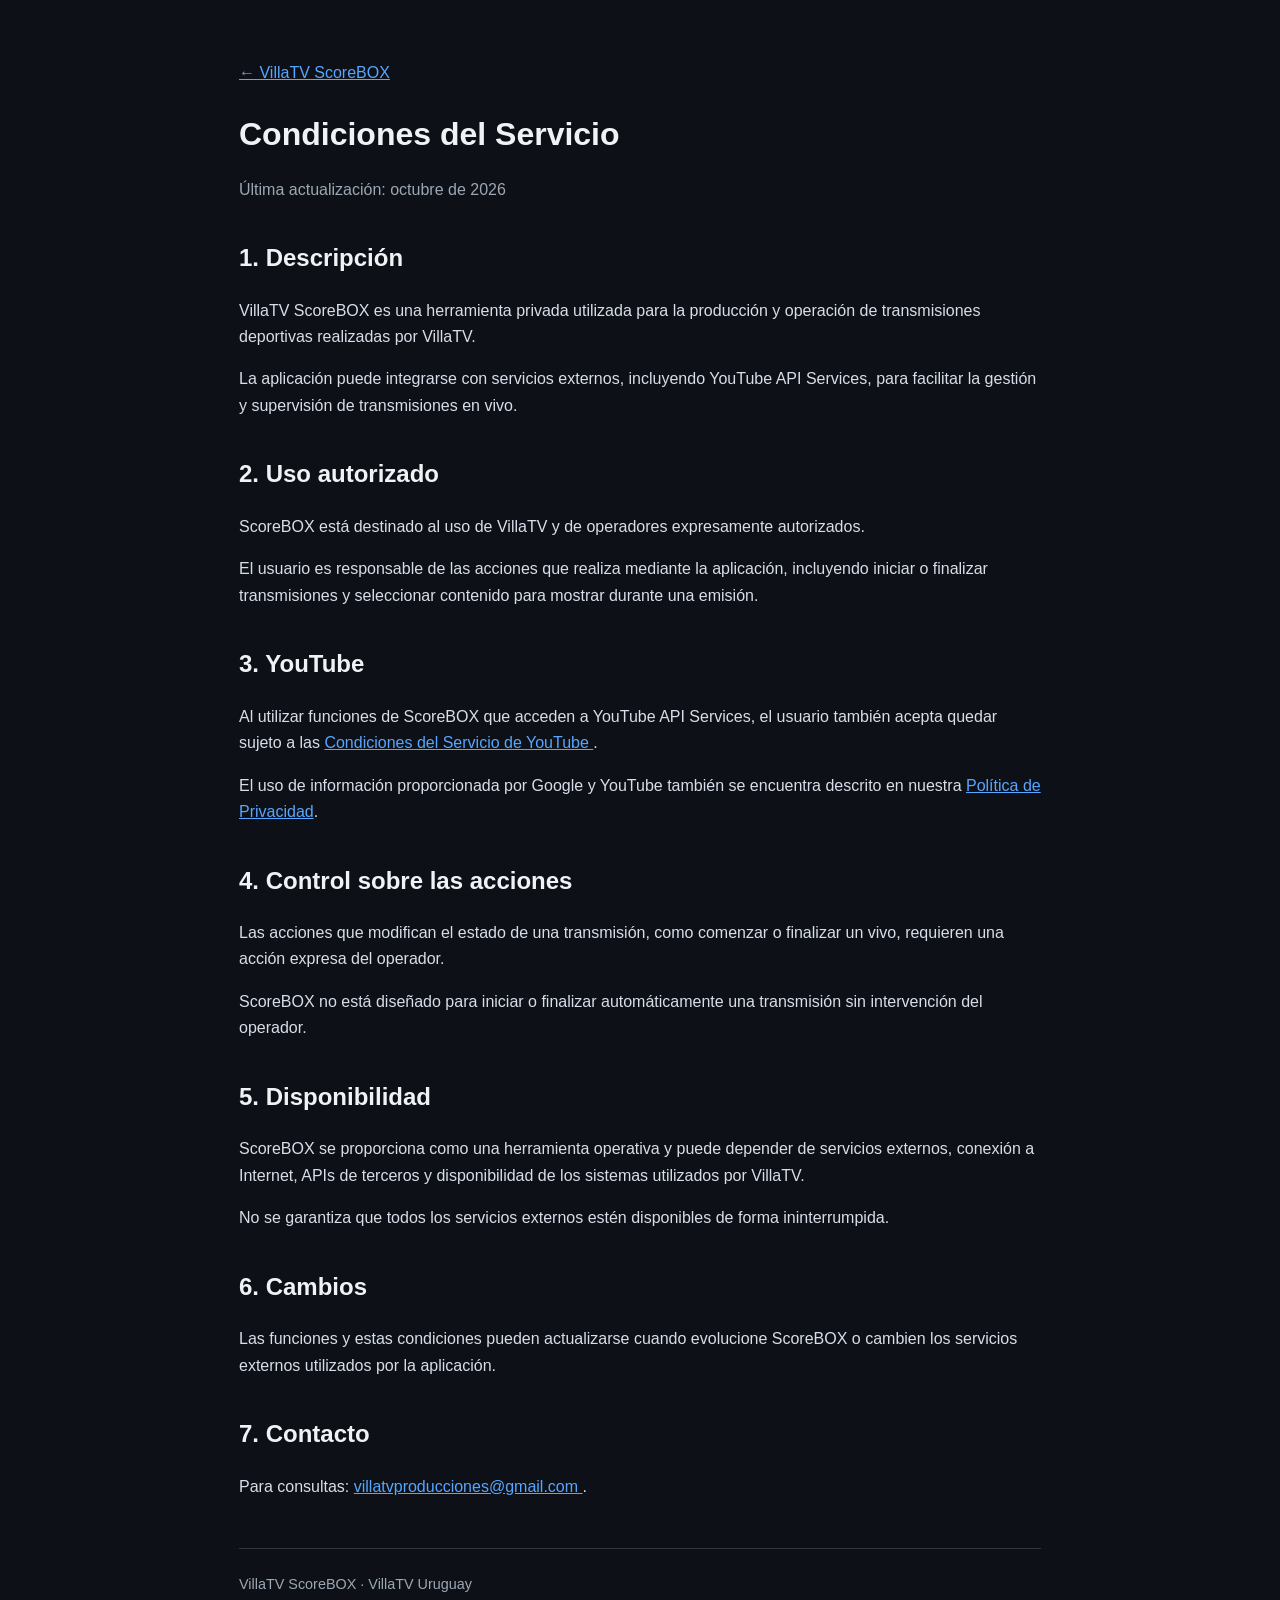
<file: scorebox/terms.html>
<!DOCTYPE html>
<html lang="es">
<head>
  <meta charset="UTF-8">
  <meta name="viewport" content="width=device-width, initial-scale=1.0">
  <meta name="robots" content="noindex,nofollow">
  <title>Condiciones del Servicio - VillaTV ScoreBOX</title>

  <style>
    :root {
      --bg: #0d1117;
      --border: #30363d;
      --text: #f0f3f6;
      --muted: #9da7b3;
      --link: #58a6ff;
    }

    * { box-sizing: border-box; }

    body {
      margin: 0;
      font-family: Arial, Helvetica, sans-serif;
      background: var(--bg);
      color: var(--text);
      line-height: 1.65;
    }

    main {
      max-width: 850px;
      margin: 0 auto;
      padding: 60px 24px;
    }

    h1 { margin-bottom: .2em; }
    h2 { margin-top: 2.2rem; }

    p, li { color: #d8dee9; }

    a { color: var(--link); }

    .muted { color: var(--muted); }

    footer {
      margin-top: 48px;
      padding-top: 24px;
      border-top: 1px solid var(--border);
      color: var(--muted);
      font-size: .9rem;
    }
  </style>
</head>

<body>
<main>

  <a href="./">← VillaTV ScoreBOX</a>

  <h1>Condiciones del Servicio</h1>
  <p class="muted">Última actualización: octubre de 2026</p>

  <h2>1. Descripción</h2>

  <p>
    VillaTV ScoreBOX es una herramienta privada utilizada para la producción
    y operación de transmisiones deportivas realizadas por VillaTV.
  </p>

  <p>
    La aplicación puede integrarse con servicios externos, incluyendo
    YouTube API Services, para facilitar la gestión y supervisión de
    transmisiones en vivo.
  </p>

  <h2>2. Uso autorizado</h2>

  <p>
    ScoreBOX está destinado al uso de VillaTV y de operadores expresamente
    autorizados.
  </p>

  <p>
    El usuario es responsable de las acciones que realiza mediante la
    aplicación, incluyendo iniciar o finalizar transmisiones y seleccionar
    contenido para mostrar durante una emisión.
  </p>

  <h2>3. YouTube</h2>

  <p>
    Al utilizar funciones de ScoreBOX que acceden a YouTube API Services,
    el usuario también acepta quedar sujeto a las
    <a href="https://www.youtube.com/t/terms"
       target="_blank"
       rel="noopener">
      Condiciones del Servicio de YouTube
    </a>.
  </p>

  <p>
    El uso de información proporcionada por Google y YouTube también se
    encuentra descrito en nuestra
    <a href="privacy.html">Política de Privacidad</a>.
  </p>

  <h2>4. Control sobre las acciones</h2>

  <p>
    Las acciones que modifican el estado de una transmisión, como comenzar o
    finalizar un vivo, requieren una acción expresa del operador.
  </p>

  <p>
    ScoreBOX no está diseñado para iniciar o finalizar automáticamente una
    transmisión sin intervención del operador.
  </p>

  <h2>5. Disponibilidad</h2>

  <p>
    ScoreBOX se proporciona como una herramienta operativa y puede depender
    de servicios externos, conexión a Internet, APIs de terceros y
    disponibilidad de los sistemas utilizados por VillaTV.
  </p>

  <p>
    No se garantiza que todos los servicios externos estén disponibles de
    forma ininterrumpida.
  </p>

  <h2>6. Cambios</h2>

  <p>
    Las funciones y estas condiciones pueden actualizarse cuando evolucione
    ScoreBOX o cambien los servicios externos utilizados por la aplicación.
  </p>

  <h2>7. Contacto</h2>

  <p>
    Para consultas:
    <a href="mailto:villatvproducciones@gmail.com">
      villatvproducciones@gmail.com
    </a>.
  </p>

  <footer>
    VillaTV ScoreBOX · VillaTV Uruguay
  </footer>

</main>
</body>
</html>
</file>
<file: estilo.css>
/* ==========================================
   VARIABLES Y ESTILOS GLOBALES
   ========================================== */
:root {
    --rojo-villa: #cc3838;
    --negro-fondo: #0f0f0f;
    --negro-nav: #000;
    --gris-oscuro: #1a1a1a;
    --gris-borde: #333;
    --gris-texto: #888;
    --blanco: #ffffff;
}

body { 
    font-family: 'Helvetica', sans-serif; 
    margin: 0; 
    background-color: var(--negro-fondo); 
    color: var(--blanco); 
    text-align: center; 
}

h1, h2, h3 { 
    color: var(--rojo-villa); 
    text-align: center; 
}

p { 
    text-align: justify; 
    text-align-last: center; 
    line-height: 1.6; 
}

/* ==========================================
   COMPONENTES COMUNES (NAV, CONTAINER, BOXES)
   ========================================== */
nav { 
    padding: 15px; 
    background: var(--negro-nav); 
    border-bottom: 2px solid var(--rojo-villa); 
}

.logo { 
    max-width: 150px; 
    height: auto; 
    cursor: pointer;
}

.main-container { 
    max-width: 900px; 
    margin: 20px auto; 
    padding: 10px; 
}

.info-box { 
    background: var(--gris-oscuro); 
    padding: 25px; 
    border-radius: 8px; 
    border: 1px solid var(--gris-borde); 
    margin-bottom: 20px; 
    margin-top: 30px;
}

.info-box a { 
    color: var(--rojo-villa); 
    font-weight: bold; 
    text-decoration: none; 
}

.back-link { 
    display: inline-block; 
    margin-top: 40px; 
    color: var(--gris-texto); 
    text-decoration: none; 
    font-size: 0.9em; 
}

.back-link:hover { 
    color: var(--blanco); 
    text-decoration: underline; 
}

/* ==========================================
   SECCIÓN: INDEX (VIDEO Y STATUS)
   ========================================== */
.status-bar { 
    background-color: var(--rojo-villa); 
    color: var(--blanco); 
    padding: 10px; 
    font-weight: bold; 
    margin-bottom: 15px; 
    border-radius: 4px; 
}

.video-wrapper { 
    position: relative; 
    padding-bottom: 56.25%; 
    height: 0; 
    background: #222; 
    border-radius: 8px; 
    overflow: hidden;
    box-shadow: 0 10px 30px rgba(0,0,0,0.5);
}

.video-wrapper iframe { 
    position: absolute; 
    top: 0; 
    left: 0; 
    width: 100%; 
    height: 100%; 
}

.video-caption { 
    color: var(--gris-texto); 
    font-size: 0.75em; 
    margin-top: 8px; 
    text-align: center; 
    line-height: 1.4; 
}

.video-caption a { 
    color: var(--rojo-villa); 
    text-decoration: none; 
}

.btn-sub { 
    display: inline-block; 
    background-color: var(--rojo-villa); 
    color: var(--blanco) !important;
    padding: 12px 25px; 
    text-decoration: none; 
    border-radius: 30px; 
    font-weight: bold; 
    margin-top: 15px; 
    transition: opacity 0.3s;
}

/* ==========================================
   SECCIÓN: RECURSOS (GRILLA DE DESCARGAS)
   ========================================== */
.resource-grid {
    display: grid;
    grid-template-columns: repeat(auto-fit, minmax(250px, 1fr));
    gap: 20px;
    margin-top: 30px;
}

.resource-card, .plan-box, .account-box {
    background: var(--gris-oscuro);
    padding: 25px;
    border-radius: 8px;
    border: 1px solid var(--gris-borde);
    transition: transform 0.3s ease;
}

.resource-card:hover, .plan-box:hover, .account-box:hover {
    transform: translateY(-5px);
}

.preview-box {
    background: #222;
    height: 120px;
    display: flex;
    align-items: center;
    justify-content: center;
    border-radius: 4px;
    margin-bottom: 15px;
    overflow: hidden;
    padding: 10px;
}

.btn-download {
    display: inline-block;
    background-color: var(--gris-borde);
    color: var(--blanco) !important;
    padding: 8px 18px;
    text-decoration: none;
    border-radius: 20px;
    font-size: 0.9em;
    font-weight: bold;
}

.btn-download:hover { background-color: var(--rojo-villa); }

/* ==========================================
   SECCIONES: COLABORA Y ANUNCIA (PLANES Y PAGOS)
   ========================================== */
.payment-grid, .planes-grid {
    display: grid; 
    grid-template-columns: 1fr; 
    gap: 20px;
    margin-top: 20px;
}

.account-box, .plan-box {
    border-left: 5px solid var(--rojo-villa);
    text-align: center;
    display: flex;
    flex-direction: column;
    justify-content: space-between;
}

.account-number {
    font-size: 1.4em;
    display: block;
    margin: 15px 0;
    color: var(--rojo-villa);
    font-weight: bold;
}

.btn-mp {
    display: inline-block;
    background-color: #009ee3;
    color: var(--blanco);
    padding: 12px 20px;
    text-decoration: none;
    border-radius: 30px;
    font-weight: bold;
}

.btn-wsap { 
    display: inline-block; 
    background: #25d366; 
    color: var(--blanco) !important; 
    padding: 12px 25px; 
    text-decoration: none; 
    border-radius: 30px; 
    font-weight: bold; 
    margin-top: 20px; 
    width: auto; 
    box-sizing: border-box; 
    transition: opacity 0.3s;
}

.btn-wsap:hover {
    opacity: 0.9;
}

/* Extensiones para componentes de Planes de Anuncia */
.plan-box.featured {
    background: #221a1a;
    border: 1px solid var(--rojo-villa);
    border-left: 5px solid var(--rojo-villa);
}

.plan-header {
    display: flex;
    justify-content: space-between;
    align-items: center;
    flex-wrap: wrap;
    gap: 10px;
    margin-bottom: 10px;
}

.plan-header h3 {
    margin: 0;
    font-size: 1.6em;
    text-align: left;
}

.badge {
    font-size: 0.65em;
    padding: 4px 10px;
    border-radius: 20px;
    font-weight: bold;
    letter-spacing: 0.5px;
}

.badge-featured {
    background: var(--rojo-villa);
    color: var(--blanco);
}

.badge-outline {
    background: #333;
    color: var(--blanco);
    border: 1px solid var(--rojo-villa);
}

.price-box {
    background: rgba(204, 56, 56, 0.1);
    padding: 15px;
    border-radius: 8px;
    margin: 15px 0;
    text-align: left;
}

.featured .price-box {
    background: rgba(204, 56, 56, 0.2);
    border: 1px solid rgba(204, 56, 56, 0.3);
}

.price-amount {
    font-size: 2.2em;
    color: var(--rojo-villa);
    font-weight: bold;
}

.price-period {
    font-size: 0.85em;
    color: var(--gris-texto);
    display: block;
    margin-top: 5px;
}

.plan-desc {
    text-align: left;
    text-align-last: left;
    font-size: 0.95em;
    margin-bottom: 20px;
    color: #ddd;
}

.plan-features {
    text-align: left;
    padding-left: 20px;
    margin: 0 0 25px 0;
    list-style-type: '✓ ';
    color: #eee;
    line-height: 1.6;
    font-size: 0.95em;
}

.plan-features li {
    margin-bottom: 10px;
}

.info-list {
    text-align: left;
    max-width: 750px;
    margin: 0 auto;
    line-height: 1.8;
}

.plan-box .btn-wsap {
    width: 100%;
    padding: 12px;
    font-size: 0.9em;
    border-radius: 6px;
    text-align: center;
    margin-top: auto;
}

footer {
    margin-top: 60px;
    padding: 20px 0;
    background-color: var(--negro-nav);
    border-top: 1px solid var(--gris-borde);
}

.footer-container p {
    font-size: 0.8em;
    color: var(--gris-texto);
    margin-bottom: 5px;
    text-align: center;
    text-align-last: center;
}

.footer-links {
    font-size: 0.8em;
}

.separator {
    color: var(--gris-borde);
    margin: 0 8px;
}

footer a {
    color: var(--gris-texto);
    text-decoration: none;
    transition: color 0.3s ease;
}

footer a:hover {
    color: var(--rojo-villa);
}

.social-icons {
    margin-bottom: 20px;
    display: flex;
    justify-content: center;
    gap: 15px;
    flex-wrap: wrap;
}

.social-icons a {
    color: var(--gris-texto);
    transition: color 0.3s ease, transform 0.3s ease;
    display: inline-block;
}

.social-icons svg {
    width: 24px;
    height: 24px;
}

.social-icons a:hover {
    color: var(--rojo-villa);
    transform: translateY(-3px);
}

/* ==========================================
   DESPLEGABLE DE VISTA PREVIA DE ANUNCIOS
   ========================================== */
.preview-details {
    margin: 15px 0;
    text-align: left;
}

.btn-preview-link {
    font-size: 0.85em;
    color: var(--gris-texto);
    cursor: pointer;
    user-select: none;
    transition: color 0.3s ease;
    display: inline-block;
}

.btn-preview-link:hover {
    color: var(--rojo-villa);
    text-decoration: underline;
}

.preview-img-wrapper {
    margin-top: 12px;
    background: #000;
    border-radius: 6px;
    border: 1px solid var(--gris-borde);
    padding: 6px;
    overflow: hidden;
}

.preview-img-wrapper img {
    width: 100%;
    height: auto;
    display: block;
    border-radius: 4px;
}

/* ==========================================
   RESPONSIVE
   ========================================== */
@media (max-width: 650px) {
    .payment-grid, .planes-grid { grid-template-columns: 1fr; }

   .preview-img-wrapper img {
        max-height: 280px;
        object-fit: contain;
    }
}
</file>
